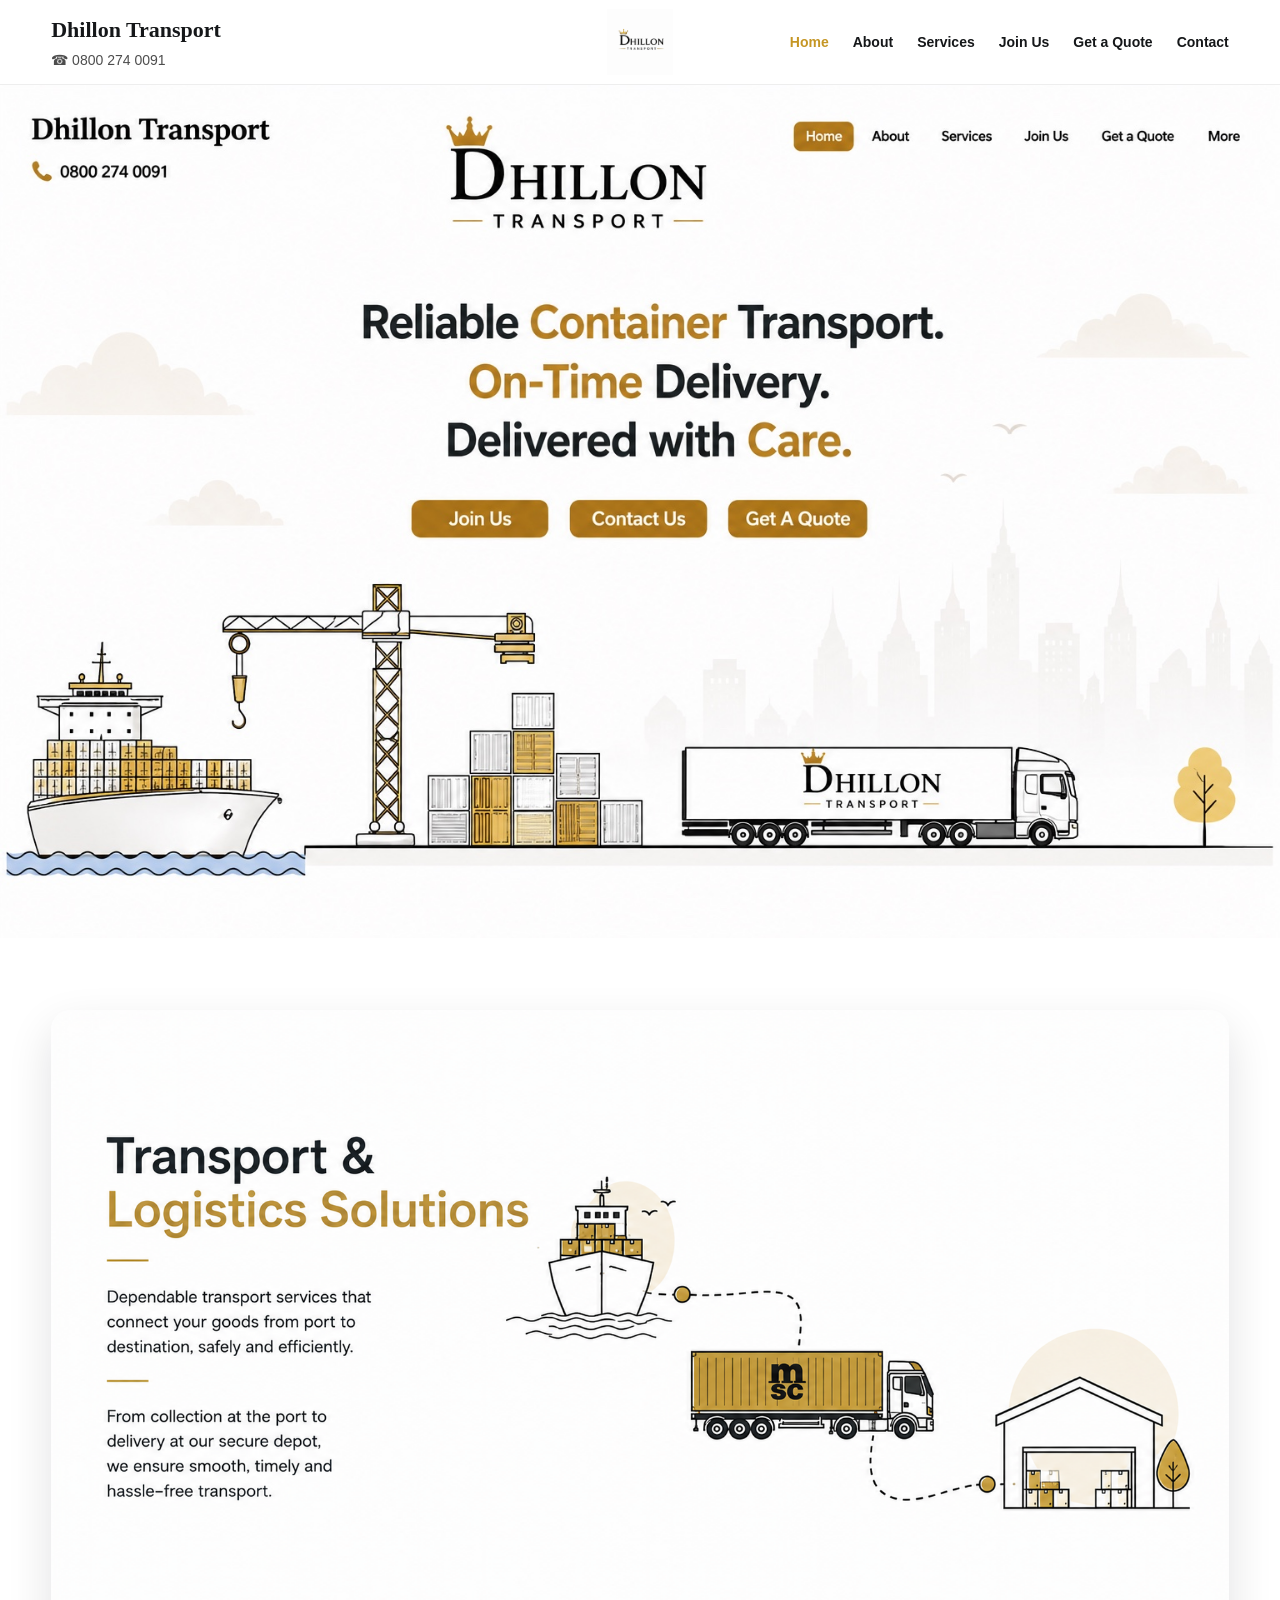
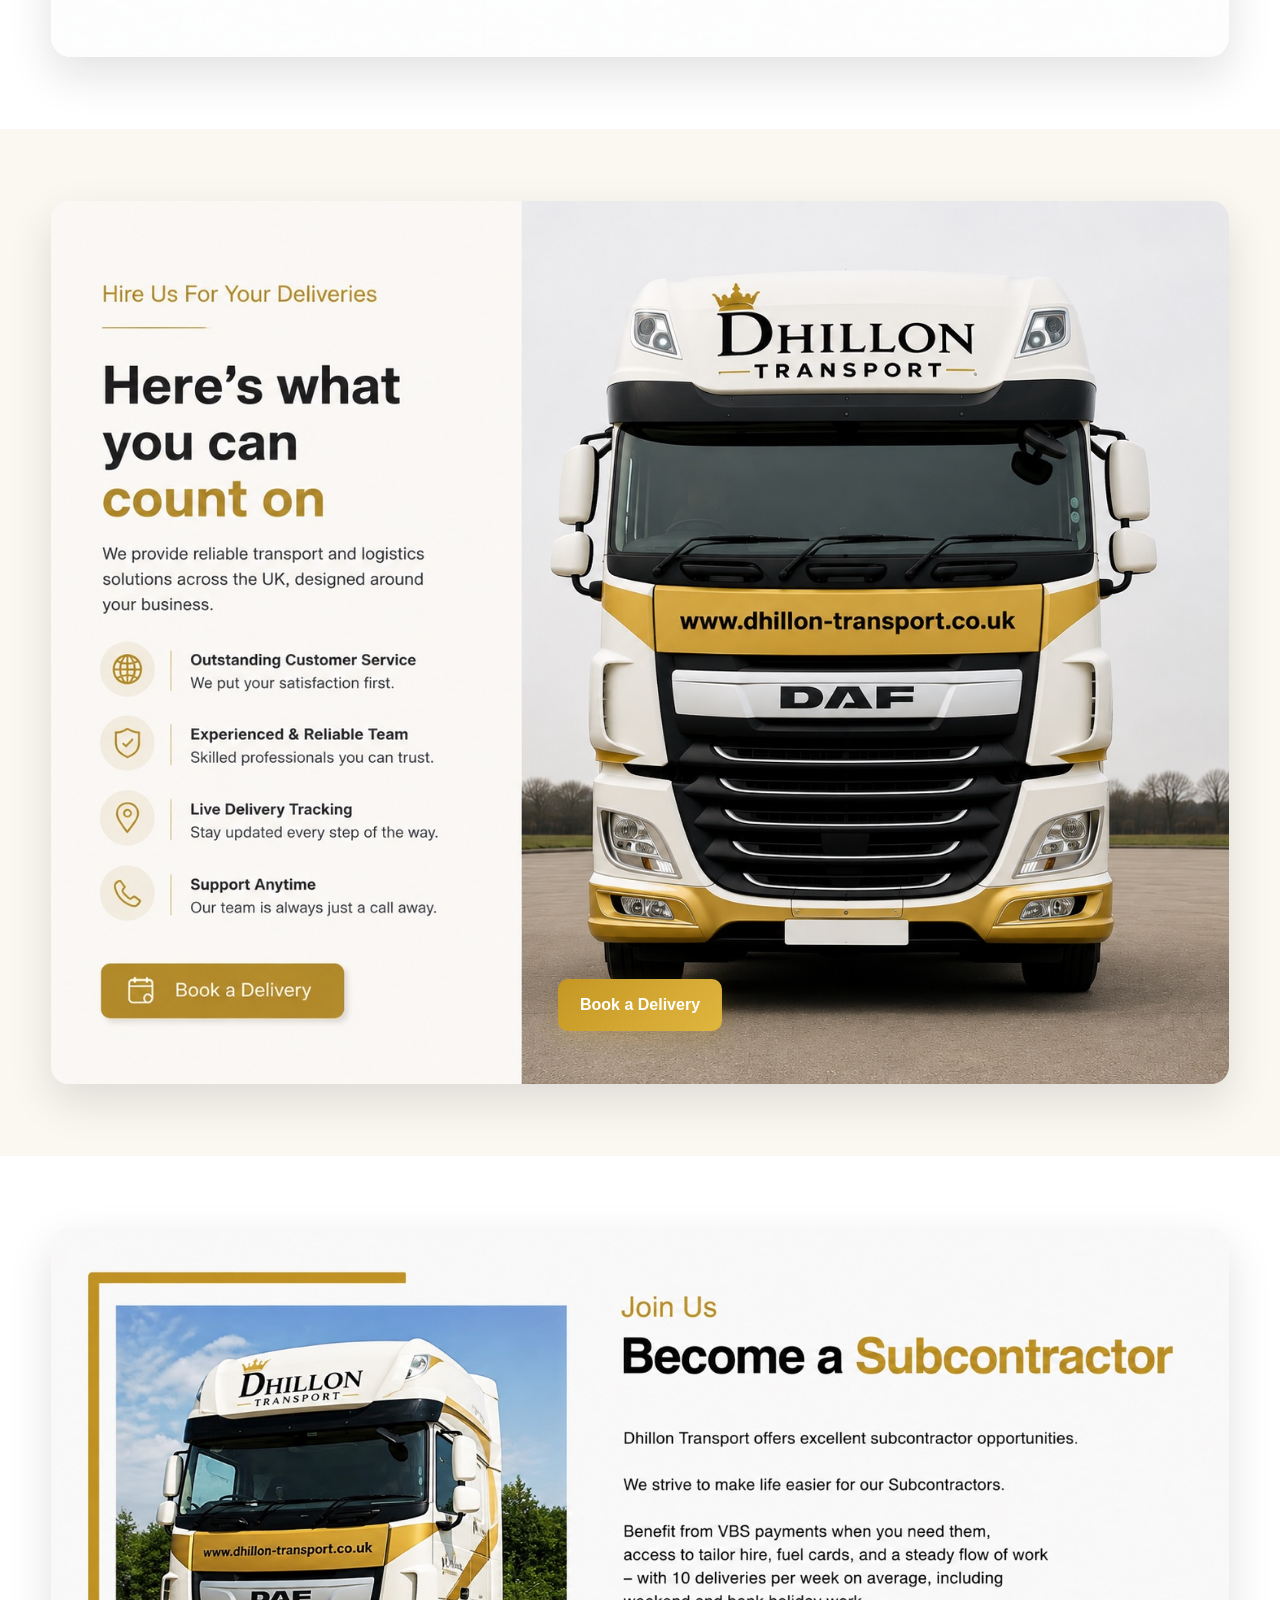
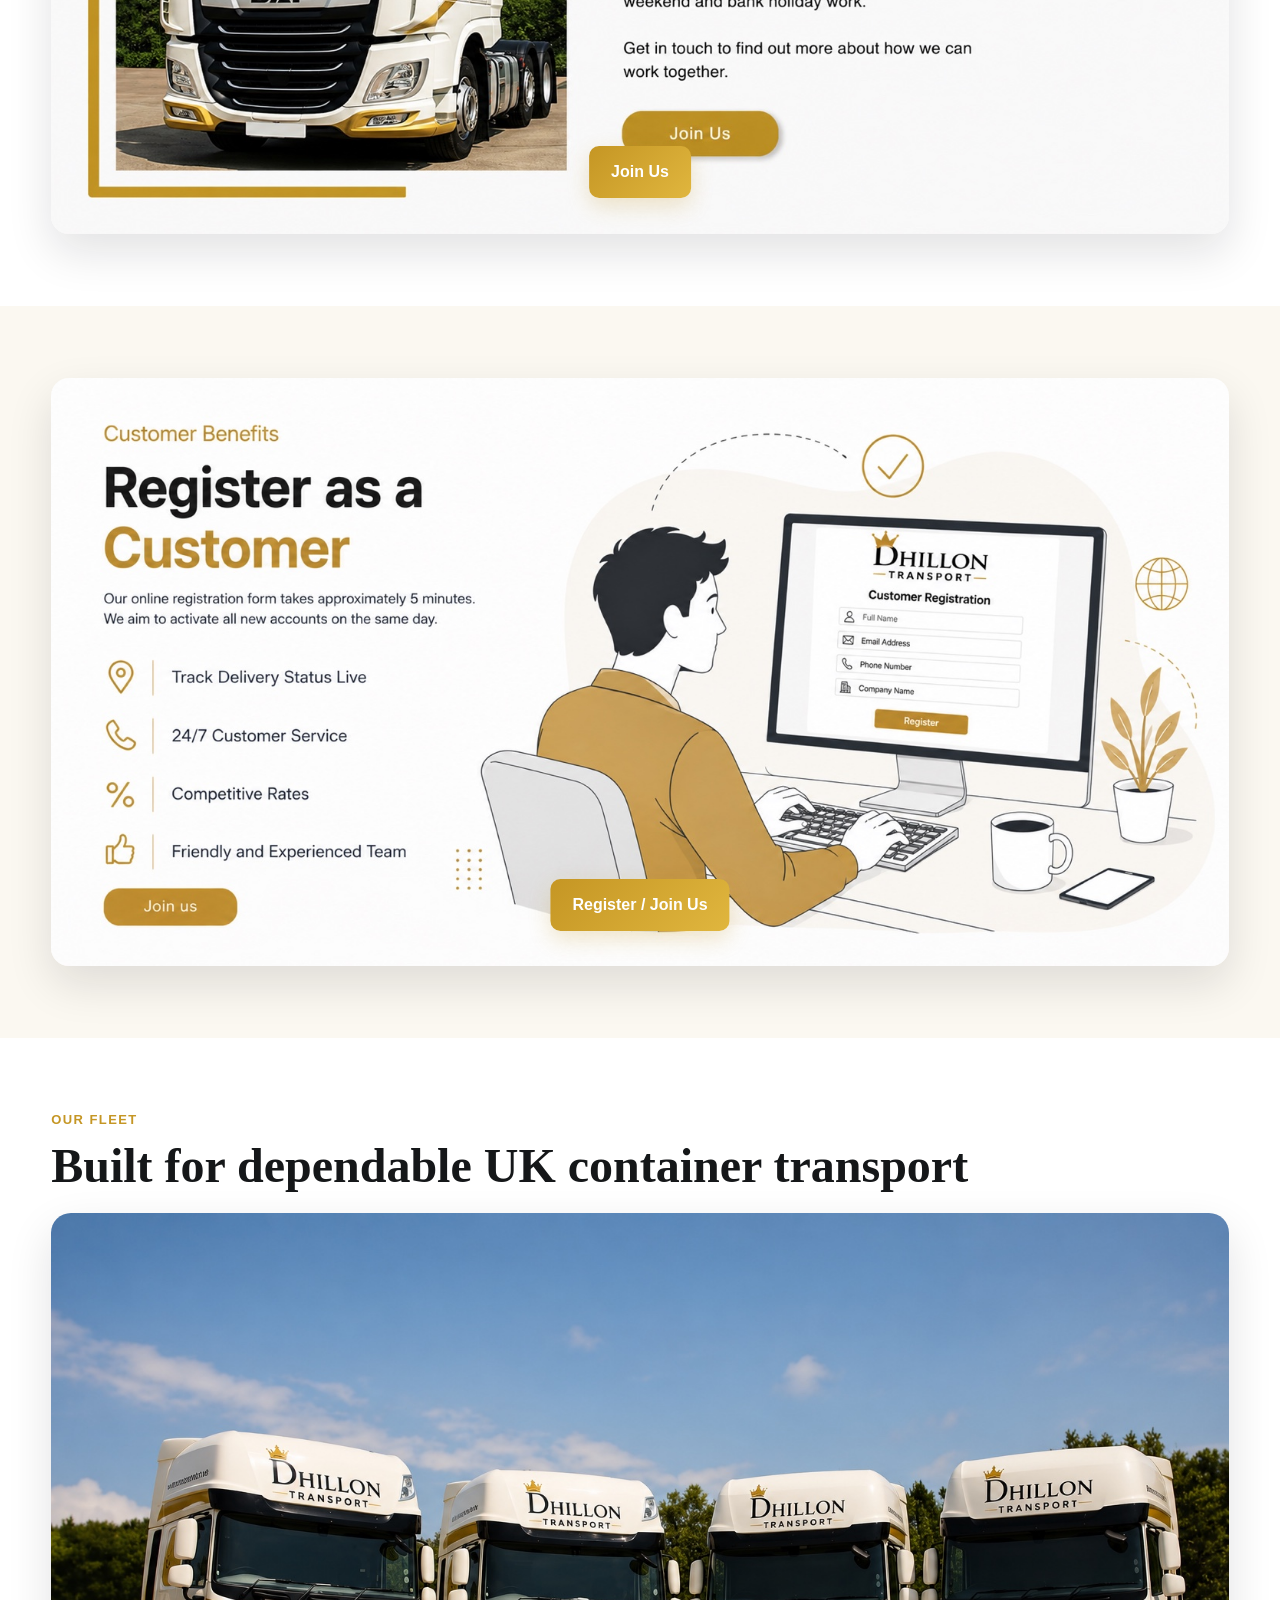
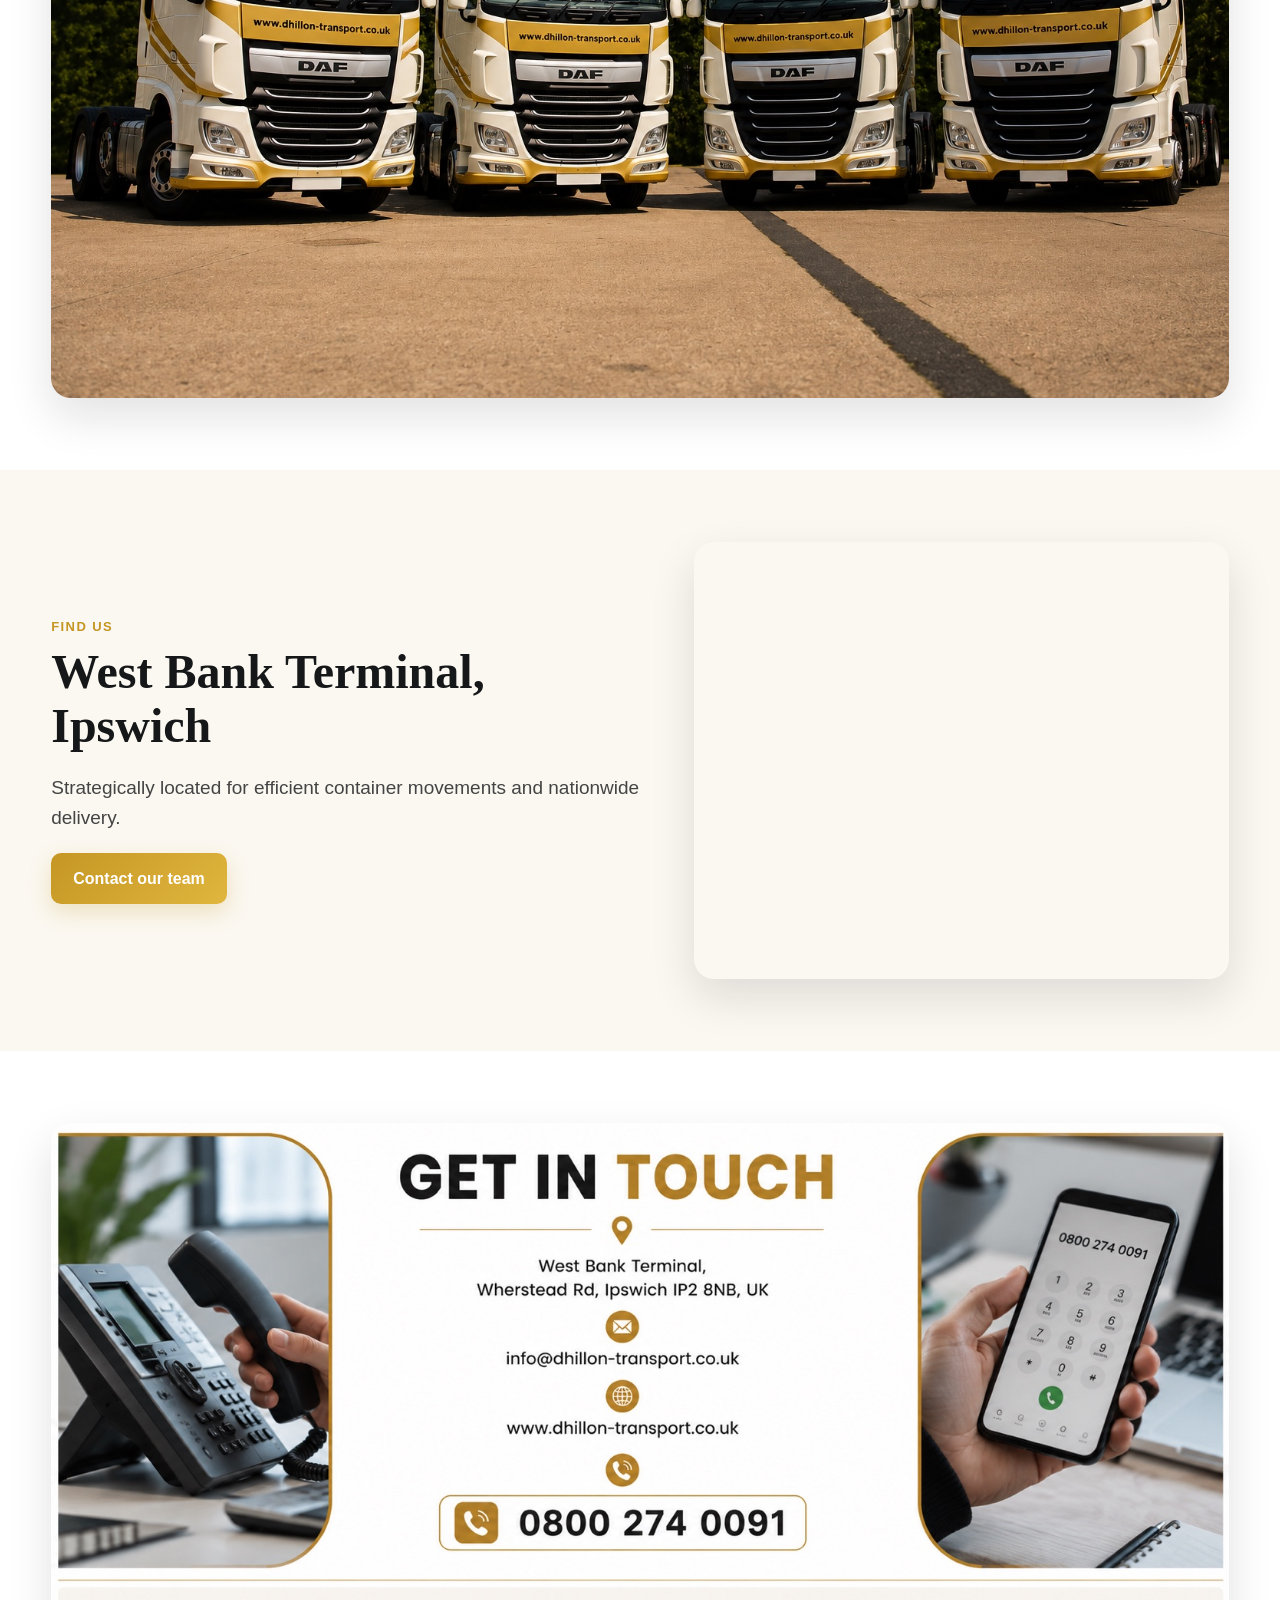
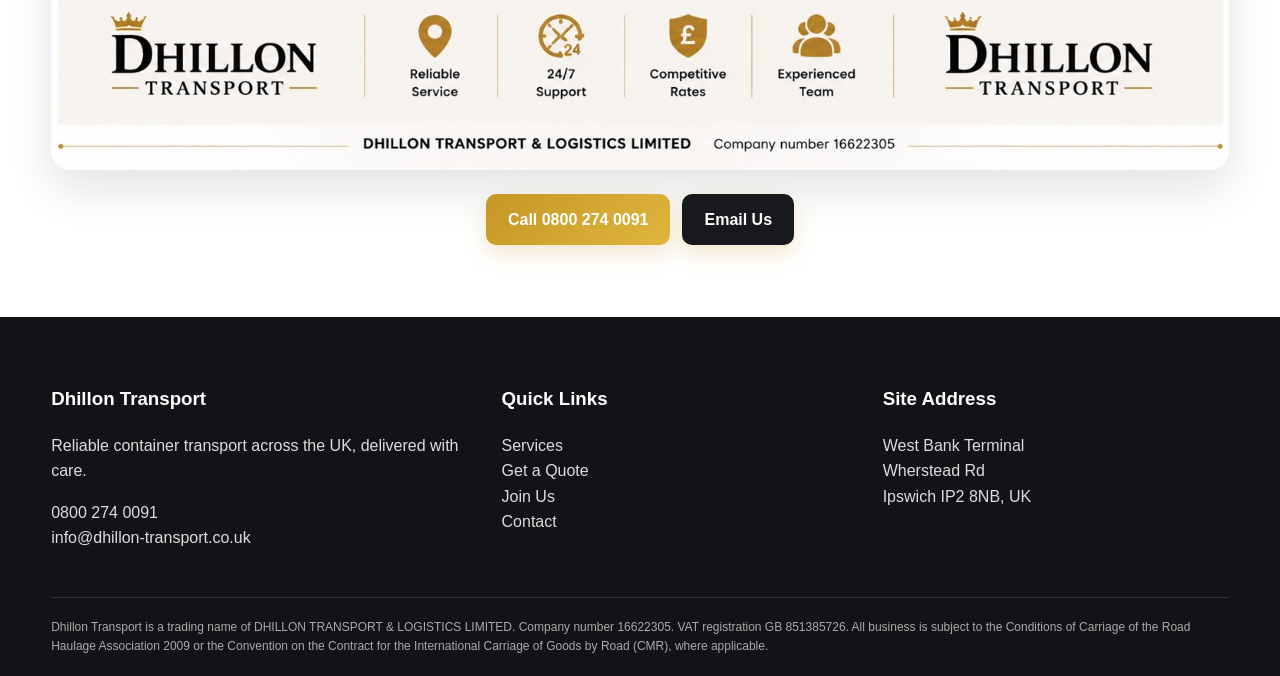
<file: index.html>
<!doctype html><html lang="en"><head><meta charset="utf-8"><meta name="viewport" content="width=device-width,initial-scale=1">
<title>Home | Dhillon Transport</title><meta name="description" content="Dhillon Transport & Logistics - reliable container transport throughout the UK.">
<link rel="icon" href="/favicon.ico"><link rel="stylesheet" href="/assets/css/style.css"></head><body>
<header class="site-header"><div class="container navbar">
      <div class="brand-small"><strong>Dhillon Transport</strong><a class="phone" href="tel:08002740091">☎ 0800 274 0091</a></div>
      <a class="logo" href="/"><img src="/images/logo.png" alt="Dhillon Transport"></a>
      <nav class="nav-links"><a class="active" href="/">Home</a><a class="" href="/about">About</a><a class="" href="/services">Services</a><a class="" href="/join-us">Join Us</a><a class="" href="/get-a-quote">Get a Quote</a><a class="" href="/contact">Contact</a></nav><button class="menu-btn" aria-label="Menu">☰</button>
    </div></header>
<main>
<section class="hero-image">
  <img src="/images/home-hero.jpg" alt="Dhillon Transport container transport homepage">
  <a class="hotspot" href="/join-us" aria-label="Join Us" style="left:32.1%;top:48.6%;width:10.8%;height:4.8%"></a>
  <a class="hotspot" href="/contact" aria-label="Contact Us" style="left:44.5%;top:48.6%;width:10.8%;height:4.8%"></a>
  <a class="hotspot" href="/get-a-quote" aria-label="Get a Quote" style="left:56.9%;top:48.6%;width:11%;height:4.8%"></a>
</section>
<section class="section"><div class="container">
  <div class="banner-img"><img src="/images/transport-solutions.png" alt="Transport and logistics solutions"></div>
</div></section>
<section class="section alt"><div class="container">
  <div class="visual-link"><img src="/images/delivery-benefits.jpg" alt="Reliable transport benefits"><a class="btn overlay-btn" href="/get-a-quote">Book a Delivery</a></div>
</div></section>
<section class="section"><div class="container">
  <div class="visual-link"><img src="/images/subcontractor.jpg" alt="Become a subcontractor"><a class="btn overlay-btn" href="/join-us">Join Us</a></div>
</div></section>
<section class="section alt"><div class="container">
  <div class="visual-link"><img src="/images/customer-register.jpg" alt="Register as a customer"><a class="btn overlay-btn" href="/join-us">Register / Join Us</a></div>
</div></section>
<section class="section"><div class="container">
  <div class="eyebrow">Our Fleet</div><h2>Built for dependable UK container transport</h2>
  <div class="banner-img"><img src="/images/fleet.jpg" alt="Dhillon Transport fleet"></div>
</div></section>
<section class="section alt"><div class="container split">
  <div><div class="eyebrow">Find Us</div><h2>West Bank Terminal, Ipswich</h2><p class="lead">Strategically located for efficient container movements and nationwide delivery.</p><a class="btn" href="/contact">Contact our team</a></div>
  <div class="map-wrap"><iframe loading="lazy" allowfullscreen src="https://www.google.com/maps?q=West%20Bank%20Terminal%2C%20Wherstead%20Rd%2C%20Ipswich%20IP2%208NB%2C%20UK&output=embed"></iframe></div>
</div></section>
<section class="section"><div class="container"><div class="banner-img"><img src="/images/contact-banner.jpg" alt="Dhillon Transport contact details"></div>
<div style="display:flex;gap:12px;justify-content:center;flex-wrap:wrap;margin-top:24px"><a class="btn" href="tel:08002740091">Call 0800 274 0091</a><a class="btn dark" href="mailto:info@dhillon-transport.co.uk">Email Us</a></div></div></section>
</main><footer class="footer"><div class="container">
    <div class="footer-grid">
      <div><h3>Dhillon Transport</h3><p>Reliable container transport across the UK, delivered with care.</p><p><a href="tel:08002740091">0800 274 0091</a><br><a href="mailto:info@dhillon-transport.co.uk">info@dhillon-transport.co.uk</a></p></div>
      <div><h3>Quick Links</h3><p><a href="/services">Services</a><br><a href="/get-a-quote">Get a Quote</a><br><a href="/join-us">Join Us</a><br><a href="/contact">Contact</a></p></div>
      <div><h3>Site Address</h3><p>West Bank Terminal<br>Wherstead Rd<br>Ipswich IP2 8NB, UK</p></div>
    </div>
    <div class="legal">Dhillon Transport is a trading name of DHILLON TRANSPORT &amp; LOGISTICS LIMITED. Company number 16622305. VAT registration GB 851385726. All business is subject to the Conditions of Carriage of the Road Haulage Association 2009 or the Convention on the Contract for the International Carriage of Goods by Road (CMR), where applicable.</div>
    </div></footer><script src="/assets/js/script.js"></script></body></html>
</file>
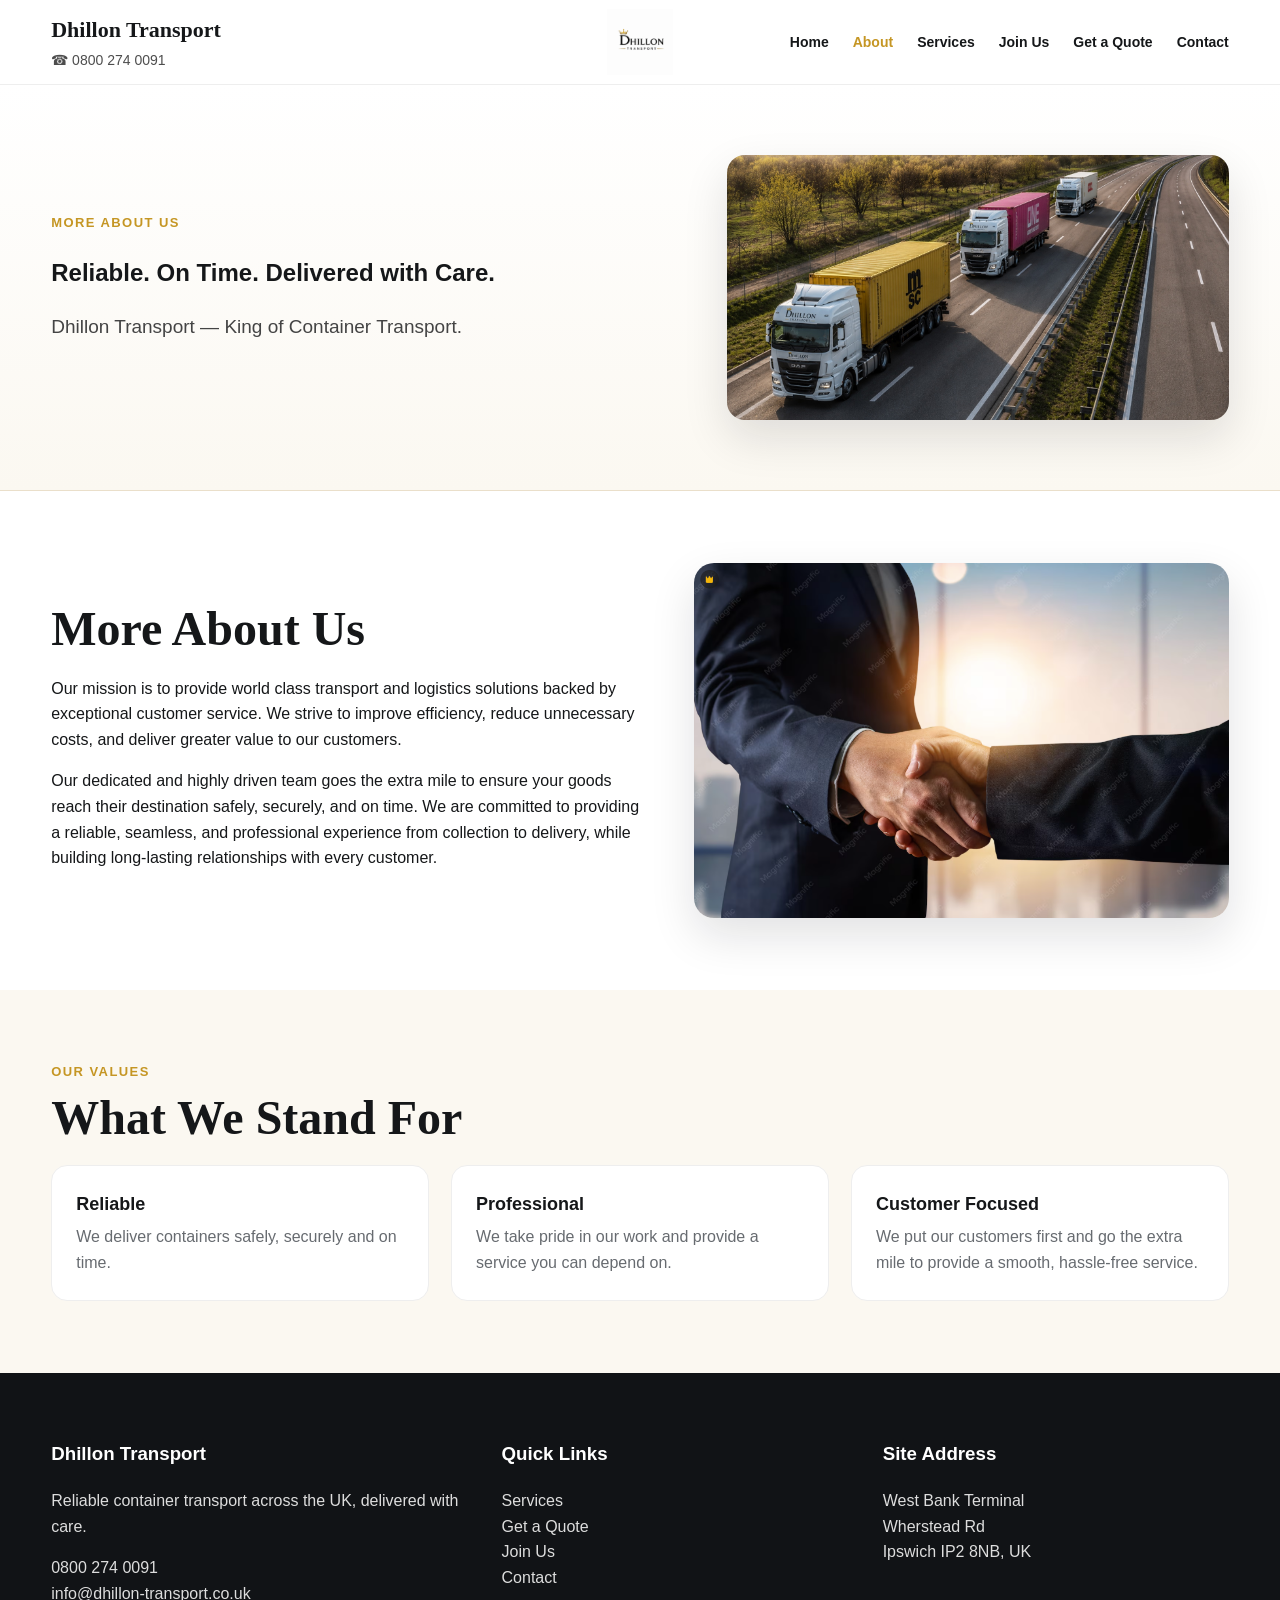
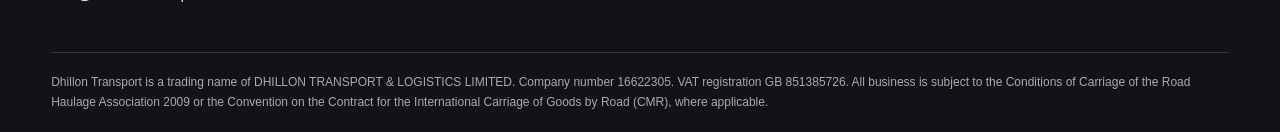
<file: about/index.html>
<!doctype html><html lang="en"><head><meta charset="utf-8"><meta name="viewport" content="width=device-width,initial-scale=1">
<title>About Us | Dhillon Transport</title><meta name="description" content="Dhillon Transport & Logistics - reliable container transport throughout the UK.">
<link rel="icon" href="/favicon.ico"><link rel="stylesheet" href="/assets/css/style.css"></head><body>
<header class="site-header"><div class="container navbar">
      <div class="brand-small"><strong>Dhillon Transport</strong><a class="phone" href="tel:08002740091">☎ 0800 274 0091</a></div>
      <a class="logo" href="/"><img src="/images/logo.png" alt="Dhillon Transport"></a>
      <nav class="nav-links"><a class="" href="/">Home</a><a class="active" href="/about">About</a><a class="" href="/services">Services</a><a class="" href="/join-us">Join Us</a><a class="" href="/get-a-quote">Get a Quote</a><a class="" href="/contact">Contact</a></nav><button class="menu-btn" aria-label="Menu">☰</button>
    </div></header>
<main><section class="page-hero"><div class="container"><div><div class="eyebrow">More About Us</div><h1>Reliable. On Time. Delivered with Care.</h1><p class="lead">Dhillon Transport — King of Container Transport.</p></div><img src="/images/motorway.jpg" alt="Dhillon Transport trucks on UK motorway"></div></section>
<section class="section"><div class="container split"><div>
<h2>More About Us</h2><p>Our mission is to provide world class transport and logistics solutions backed by exceptional customer service. We strive to improve efficiency, reduce unnecessary costs, and deliver greater value to our customers.</p>
<p>Our dedicated and highly driven team goes the extra mile to ensure your goods reach their destination safely, securely, and on time. We are committed to providing a reliable, seamless, and professional experience from collection to delivery, while building long-lasting relationships with every customer.</p>
</div><div class="banner-img"><img src="/images/handshake.png" alt="Professional partnership"></div></div></section>
<section class="section alt"><div class="container"><div class="eyebrow">Our Values</div><h2>What We Stand For</h2><div class="grid-3">
<div class="feature"><b>Reliable</b><span>We deliver containers safely, securely and on time.</span></div>
<div class="feature"><b>Professional</b><span>We take pride in our work and provide a service you can depend on.</span></div>
<div class="feature"><b>Customer Focused</b><span>We put our customers first and go the extra mile to provide a smooth, hassle-free service.</span></div>
</div></div></section></main><footer class="footer"><div class="container">
    <div class="footer-grid">
      <div><h3>Dhillon Transport</h3><p>Reliable container transport across the UK, delivered with care.</p><p><a href="tel:08002740091">0800 274 0091</a><br><a href="mailto:info@dhillon-transport.co.uk">info@dhillon-transport.co.uk</a></p></div>
      <div><h3>Quick Links</h3><p><a href="/services">Services</a><br><a href="/get-a-quote">Get a Quote</a><br><a href="/join-us">Join Us</a><br><a href="/contact">Contact</a></p></div>
      <div><h3>Site Address</h3><p>West Bank Terminal<br>Wherstead Rd<br>Ipswich IP2 8NB, UK</p></div>
    </div>
    <div class="legal">Dhillon Transport is a trading name of DHILLON TRANSPORT &amp; LOGISTICS LIMITED. Company number 16622305. VAT registration GB 851385726. All business is subject to the Conditions of Carriage of the Road Haulage Association 2009 or the Convention on the Contract for the International Carriage of Goods by Road (CMR), where applicable.</div>
    </div></footer><script src="/assets/js/script.js"></script></body></html>
</file>
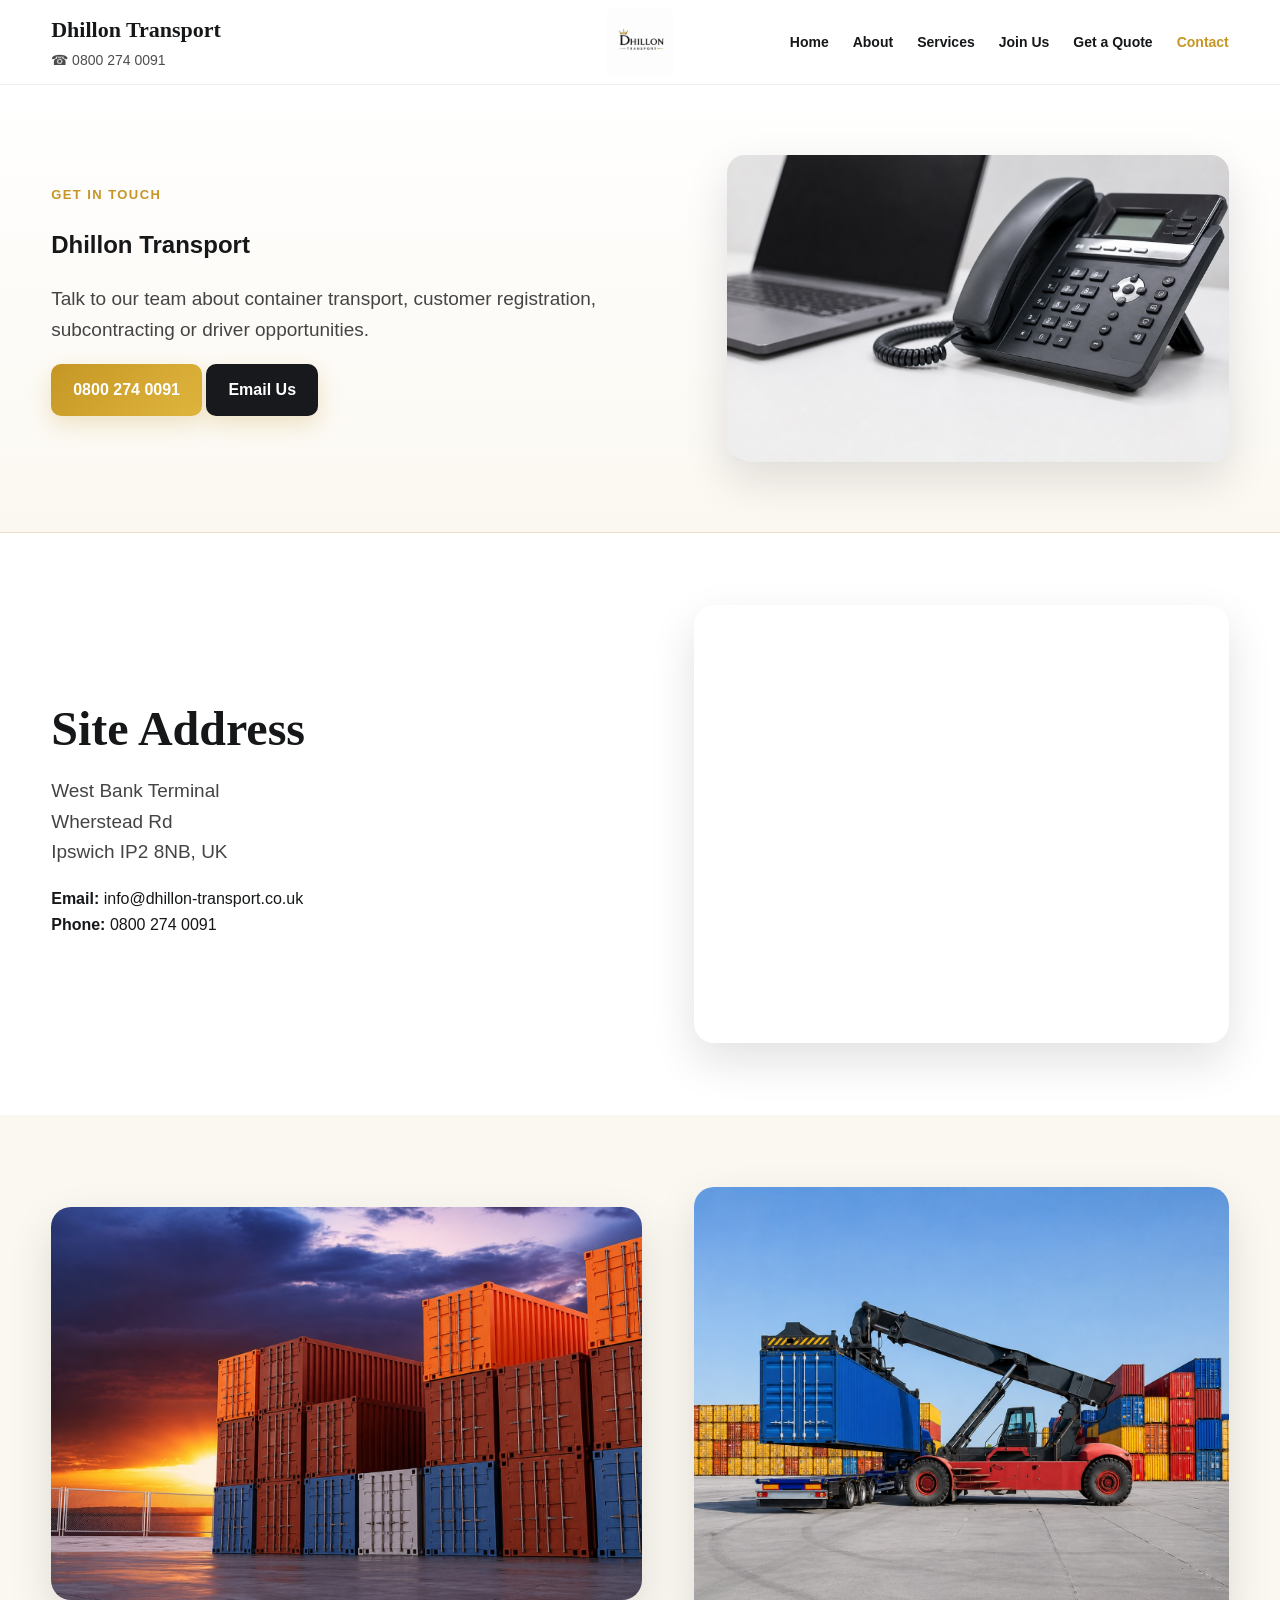
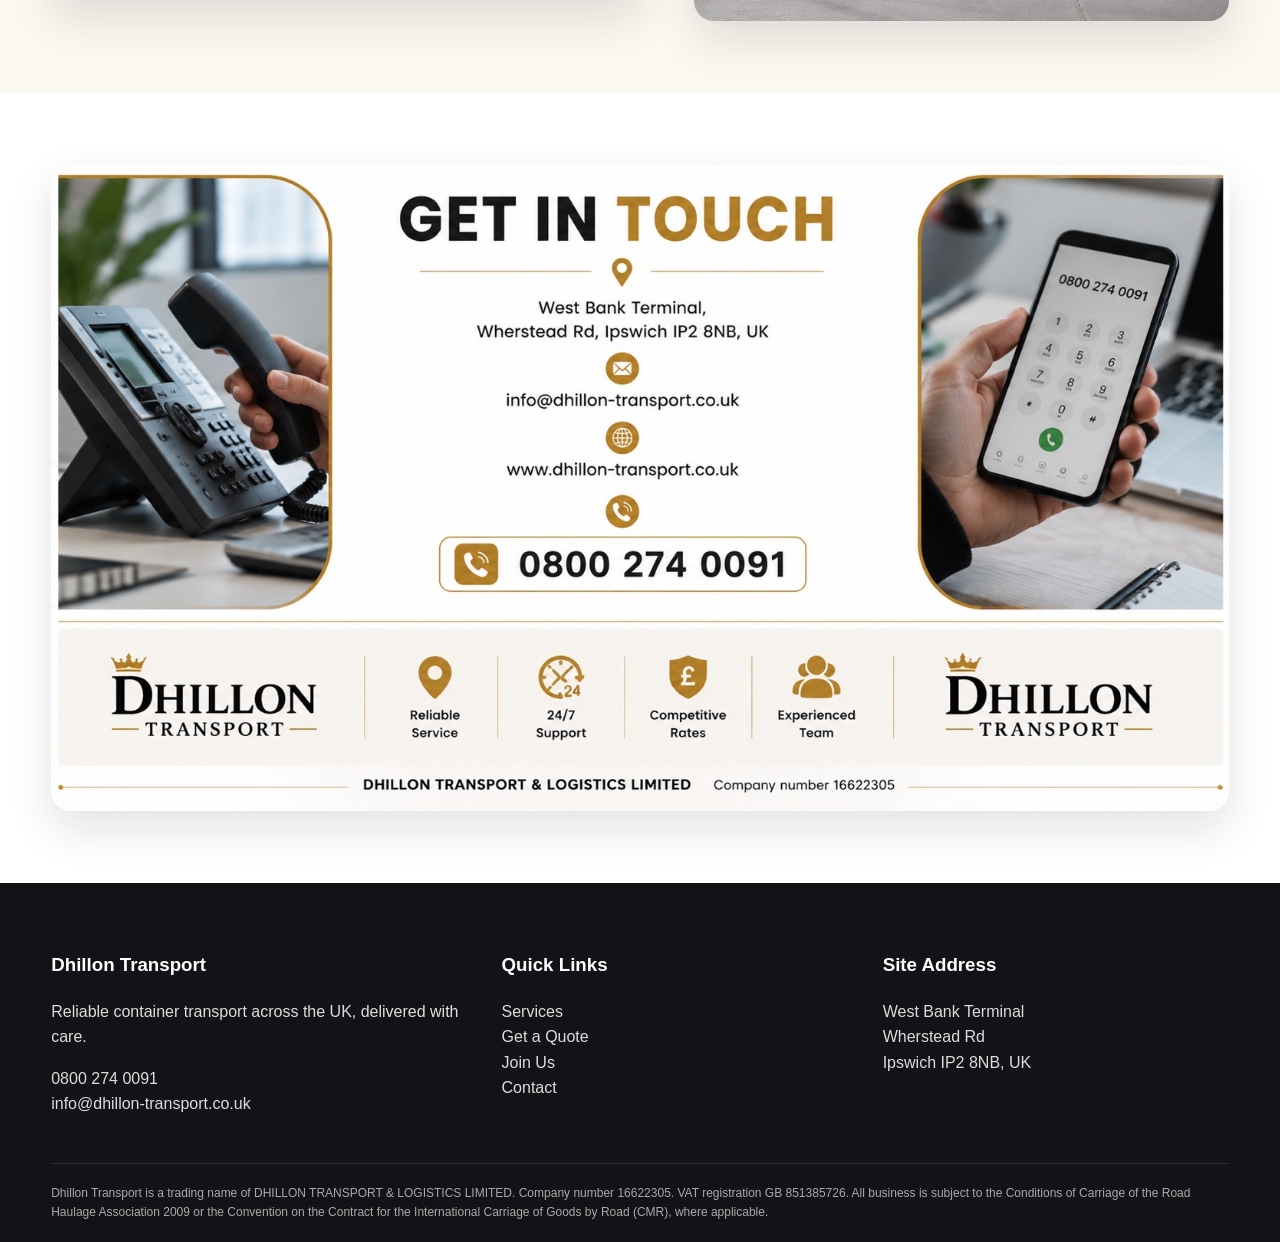
<file: contact/index.html>
<!doctype html><html lang="en"><head><meta charset="utf-8"><meta name="viewport" content="width=device-width,initial-scale=1">
<title>Contact | Dhillon Transport</title><meta name="description" content="Dhillon Transport & Logistics - reliable container transport throughout the UK.">
<link rel="icon" href="/favicon.ico"><link rel="stylesheet" href="/assets/css/style.css"></head><body>
<header class="site-header"><div class="container navbar">
      <div class="brand-small"><strong>Dhillon Transport</strong><a class="phone" href="tel:08002740091">☎ 0800 274 0091</a></div>
      <a class="logo" href="/"><img src="/images/logo.png" alt="Dhillon Transport"></a>
      <nav class="nav-links"><a class="" href="/">Home</a><a class="" href="/about">About</a><a class="" href="/services">Services</a><a class="" href="/join-us">Join Us</a><a class="" href="/get-a-quote">Get a Quote</a><a class="active" href="/contact">Contact</a></nav><button class="menu-btn" aria-label="Menu">☰</button>
    </div></header>
<main><section class="page-hero"><div class="container"><div><div class="eyebrow">Get in Touch</div><h1>Dhillon Transport</h1><p class="lead">Talk to our team about container transport, customer registration, subcontracting or driver opportunities.</p><p><a class="btn" href="tel:08002740091">0800 274 0091</a> <a class="btn dark" href="mailto:info@dhillon-transport.co.uk">Email Us</a></p></div><img src="/images/office-phone.jpg" alt="Contact Dhillon Transport"></div></section>
<section class="section"><div class="container split"><div><h2>Site Address</h2><p class="lead">West Bank Terminal<br>Wherstead Rd<br>Ipswich IP2 8NB, UK</p><p><strong>Email:</strong> <a href="mailto:info@dhillon-transport.co.uk">info@dhillon-transport.co.uk</a><br><strong>Phone:</strong> <a href="tel:08002740091">0800 274 0091</a></p></div><div class="map-wrap"><iframe loading="lazy" allowfullscreen src="https://www.google.com/maps?q=West%20Bank%20Terminal%2C%20Wherstead%20Rd%2C%20Ipswich%20IP2%208NB%2C%20UK&output=embed"></iframe></div></div></section>
<section class="section alt"><div class="container split"><img class="banner-img" src="/images/sunset-containers.jpg" alt="Container yard"><img class="banner-img" src="/images/reach-stacker.jpg" alt="Container handling"></div></section>
<section class="section"><div class="container"><img class="banner-img" src="/images/contact-banner.jpg" alt="Dhillon Transport contact banner"></div></section></main><footer class="footer"><div class="container">
    <div class="footer-grid">
      <div><h3>Dhillon Transport</h3><p>Reliable container transport across the UK, delivered with care.</p><p><a href="tel:08002740091">0800 274 0091</a><br><a href="mailto:info@dhillon-transport.co.uk">info@dhillon-transport.co.uk</a></p></div>
      <div><h3>Quick Links</h3><p><a href="/services">Services</a><br><a href="/get-a-quote">Get a Quote</a><br><a href="/join-us">Join Us</a><br><a href="/contact">Contact</a></p></div>
      <div><h3>Site Address</h3><p>West Bank Terminal<br>Wherstead Rd<br>Ipswich IP2 8NB, UK</p></div>
    </div>
    <div class="legal">Dhillon Transport is a trading name of DHILLON TRANSPORT &amp; LOGISTICS LIMITED. Company number 16622305. VAT registration GB 851385726. All business is subject to the Conditions of Carriage of the Road Haulage Association 2009 or the Convention on the Contract for the International Carriage of Goods by Road (CMR), where applicable.</div>
    </div></footer><script src="/assets/js/script.js"></script></body></html>
</file>
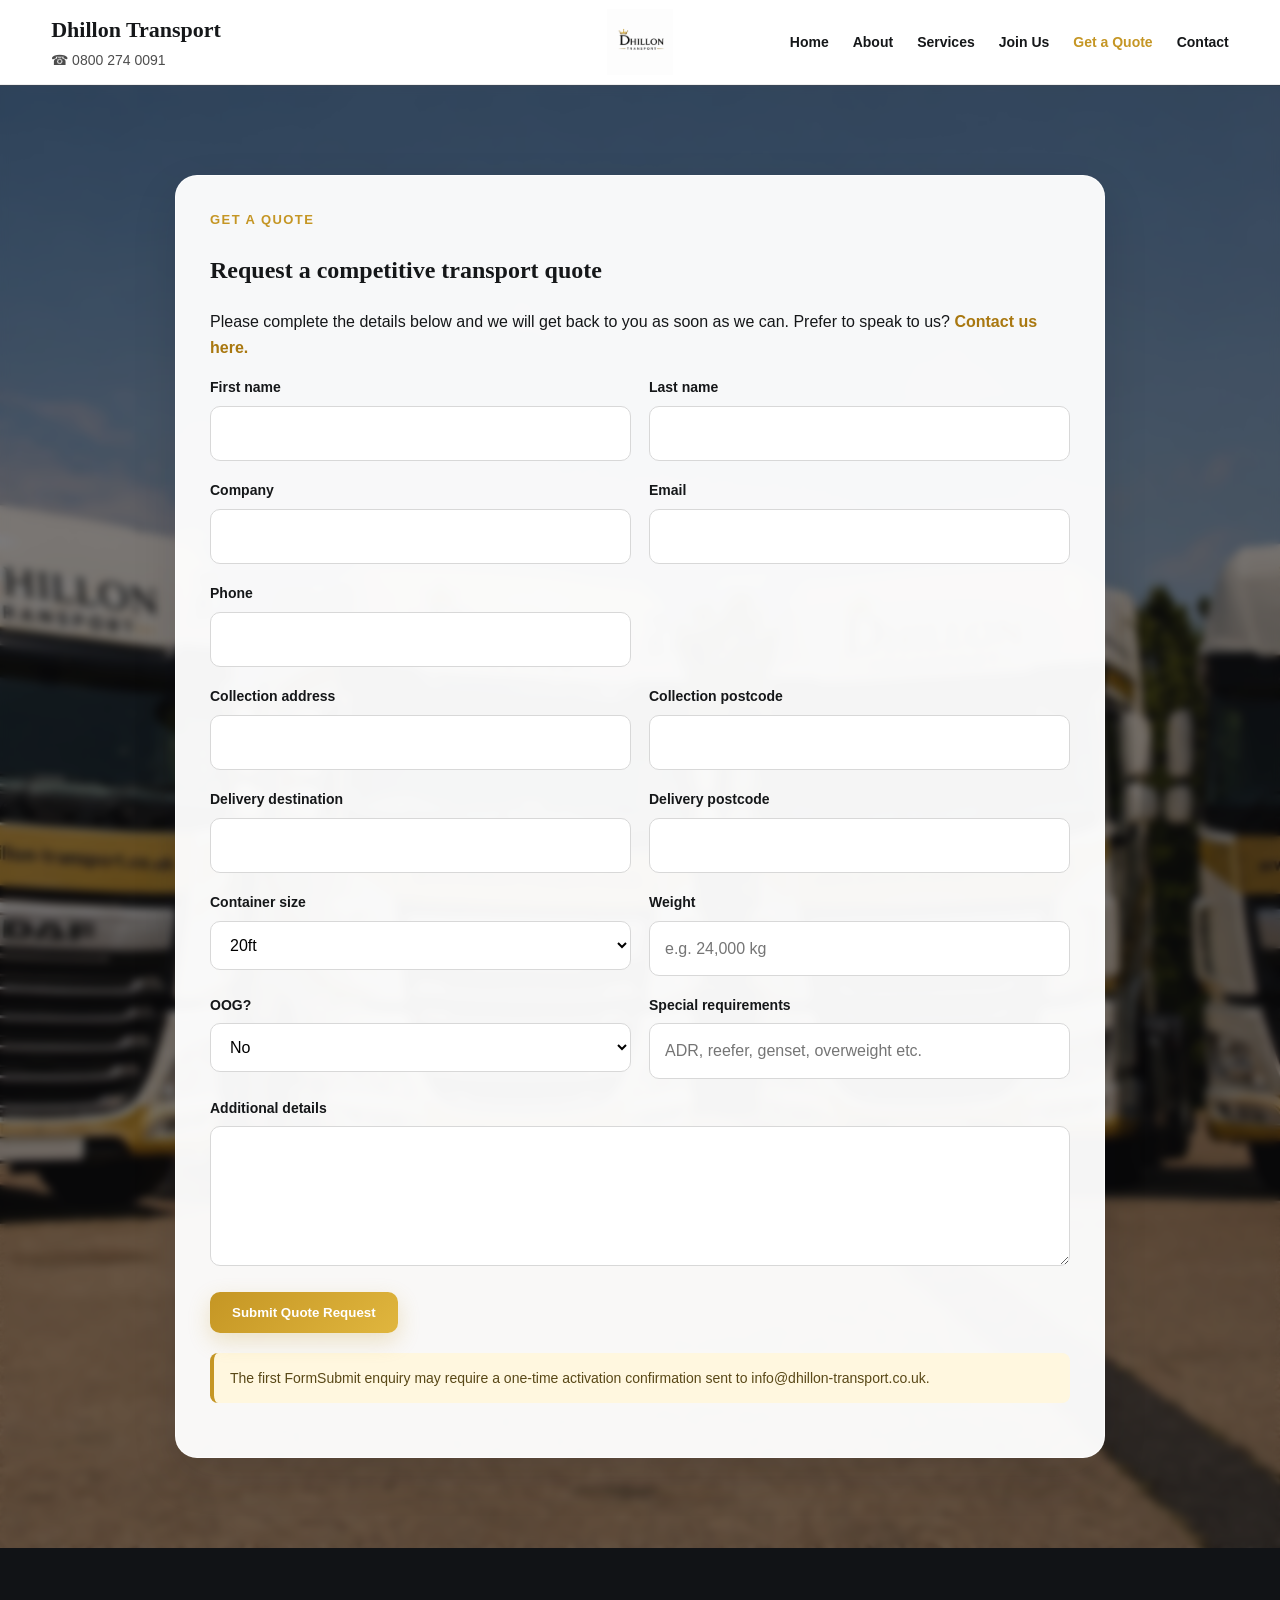
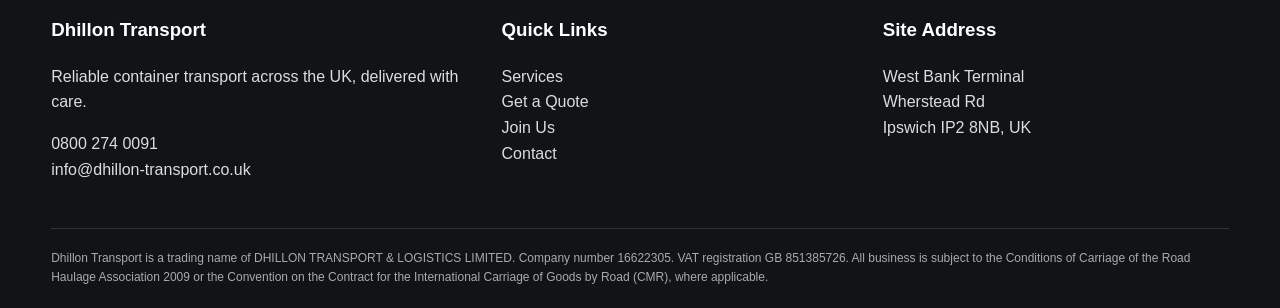
<file: get-a-quote/index.html>
<!doctype html><html lang="en"><head><meta charset="utf-8"><meta name="viewport" content="width=device-width,initial-scale=1">
<title>Get a Quote | Dhillon Transport</title><meta name="description" content="Dhillon Transport & Logistics - reliable container transport throughout the UK.">
<link rel="icon" href="/favicon.ico"><link rel="stylesheet" href="/assets/css/style.css"></head><body>
<header class="site-header"><div class="container navbar">
      <div class="brand-small"><strong>Dhillon Transport</strong><a class="phone" href="tel:08002740091">☎ 0800 274 0091</a></div>
      <a class="logo" href="/"><img src="/images/logo.png" alt="Dhillon Transport"></a>
      <nav class="nav-links"><a class="" href="/">Home</a><a class="" href="/about">About</a><a class="" href="/services">Services</a><a class="" href="/join-us">Join Us</a><a class="active" href="/get-a-quote">Get a Quote</a><a class="" href="/contact">Contact</a></nav><button class="menu-btn" aria-label="Menu">☰</button>
    </div></header>
<main><section class="form-bg" style="background-image:url('/images/fleet.jpg')"><div class="container"><div class="form-shell">
<div class="eyebrow">Get a Quote</div><h1 style="font-family:Georgia,serif">Request a competitive transport quote</h1><p>Please complete the details below and we will get back to you as soon as we can. Prefer to speak to us? <a style="color:#a97810;font-weight:800" href="/contact">Contact us here.</a></p>
<form action="https://formsubmit.co/info@dhillon-transport.co.uk" method="POST" data-formsubmit>
<input type="hidden" name="_subject" value="Dhillon Transport - Quote Request"><input type="hidden" name="_template" value="table"><input type="hidden" name="_captcha" value="false"><input type="hidden" name="_next" value="">
<div class="form-grid">
<div class="field"><label>First name</label><input required name="First Name"></div><div class="field"><label>Last name</label><input required name="Last Name"></div>
<div class="field"><label>Company</label><input name="Company"></div><div class="field"><label>Email</label><input required type="email" name="Email"></div>
<div class="field"><label>Phone</label><input required type="tel" name="Phone"></div><div></div>
<div class="field"><label>Collection address</label><input required name="Collection Address"></div><div class="field"><label>Collection postcode</label><input required name="Collection Postcode"></div>
<div class="field"><label>Delivery destination</label><input required name="Delivery Destination"></div><div class="field"><label>Delivery postcode</label><input required name="Delivery Postcode"></div>
<div class="field"><label>Container size</label><select name="Container Size"><option>20ft</option><option>40ft</option><option>40ft High Cube</option><option>45ft</option><option>Other</option></select></div>
<div class="field"><label>Weight</label><input name="Weight" placeholder="e.g. 24,000 kg"></div>
<div class="field"><label>OOG?</label><select name="OOG"><option>No</option><option>Yes</option><option>Not sure</option></select></div>
<div class="field"><label>Special requirements</label><input name="Special Requirements" placeholder="ADR, reefer, genset, overweight etc."></div>
<div class="field full"><label>Additional details</label><textarea name="Additional Details"></textarea></div>
<div class="field full"><button class="btn" type="submit">Submit Quote Request</button></div>
</div></form><div class="notice">The first FormSubmit enquiry may require a one-time activation confirmation sent to info@dhillon-transport.co.uk.</div></div></div></section></main><footer class="footer"><div class="container">
    <div class="footer-grid">
      <div><h3>Dhillon Transport</h3><p>Reliable container transport across the UK, delivered with care.</p><p><a href="tel:08002740091">0800 274 0091</a><br><a href="mailto:info@dhillon-transport.co.uk">info@dhillon-transport.co.uk</a></p></div>
      <div><h3>Quick Links</h3><p><a href="/services">Services</a><br><a href="/get-a-quote">Get a Quote</a><br><a href="/join-us">Join Us</a><br><a href="/contact">Contact</a></p></div>
      <div><h3>Site Address</h3><p>West Bank Terminal<br>Wherstead Rd<br>Ipswich IP2 8NB, UK</p></div>
    </div>
    <div class="legal">Dhillon Transport is a trading name of DHILLON TRANSPORT &amp; LOGISTICS LIMITED. Company number 16622305. VAT registration GB 851385726. All business is subject to the Conditions of Carriage of the Road Haulage Association 2009 or the Convention on the Contract for the International Carriage of Goods by Road (CMR), where applicable.</div>
    </div></footer><script src="/assets/js/script.js"></script></body></html>
</file>
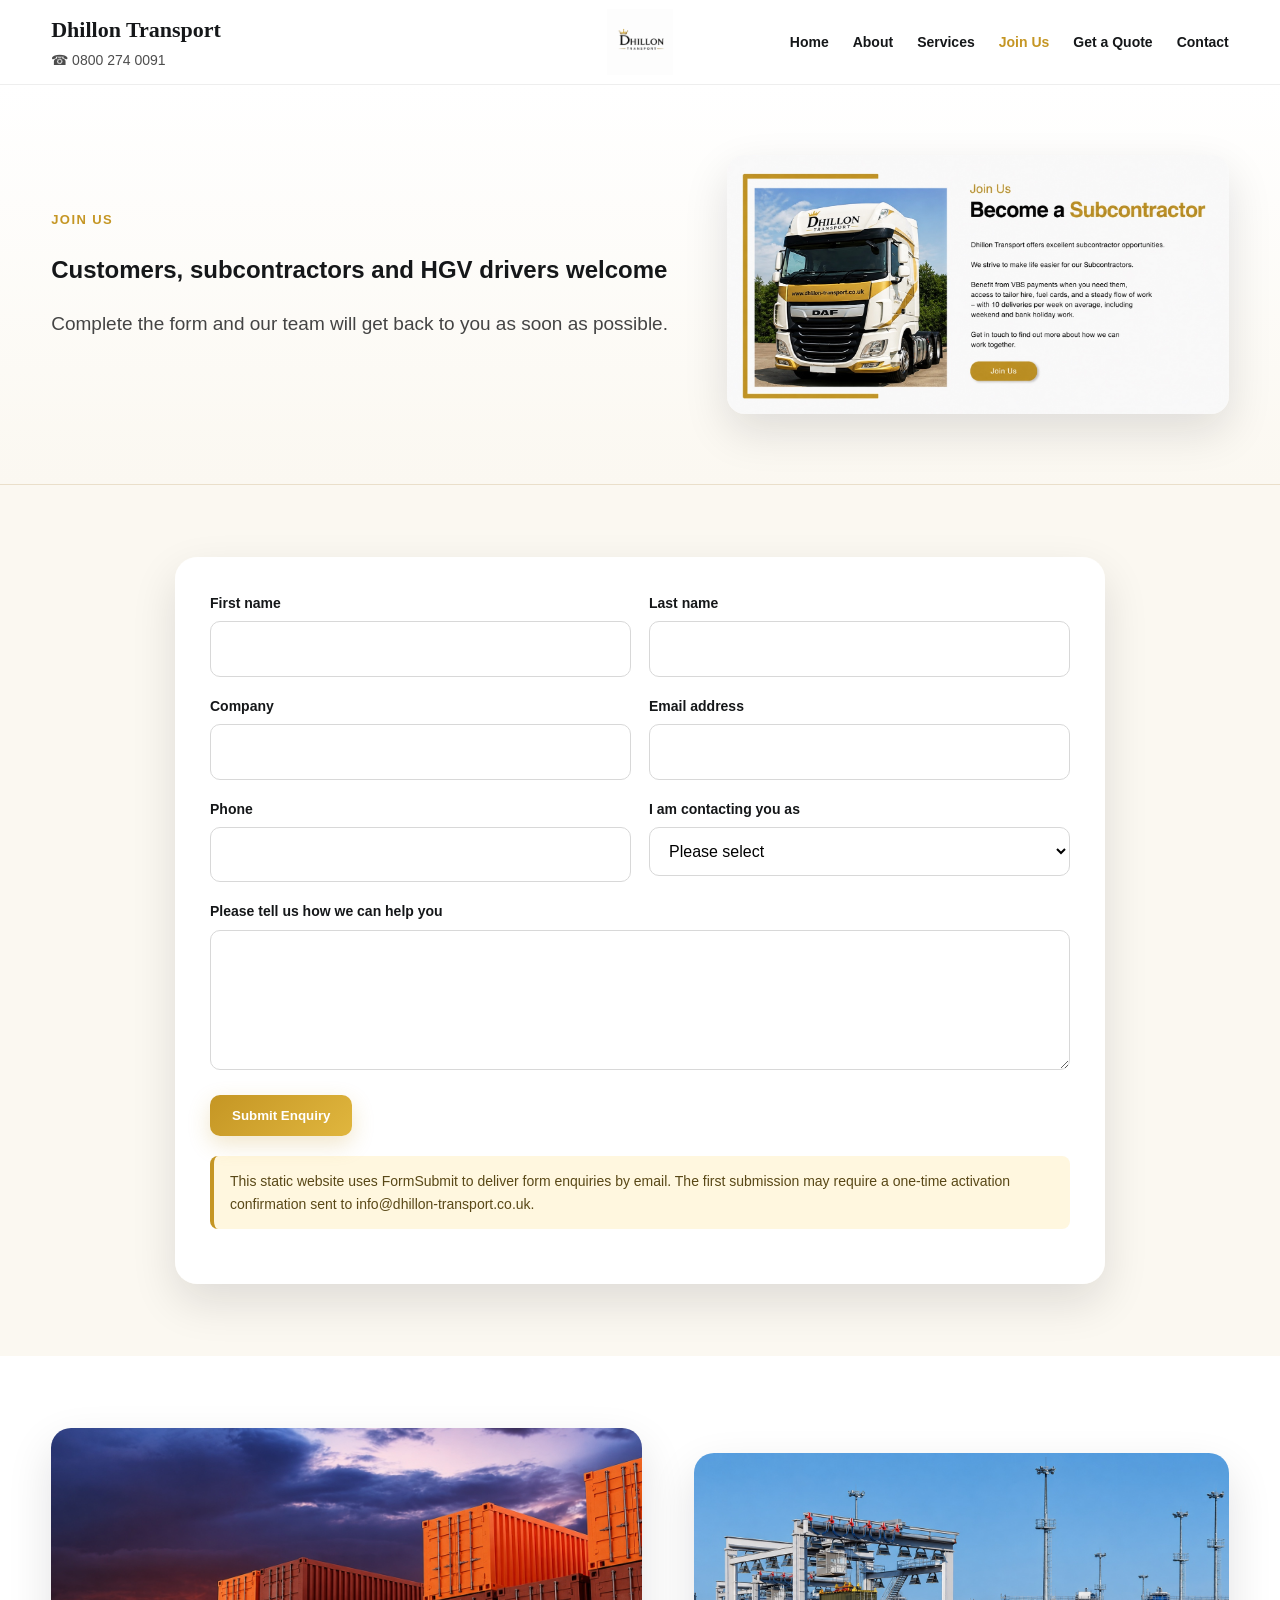
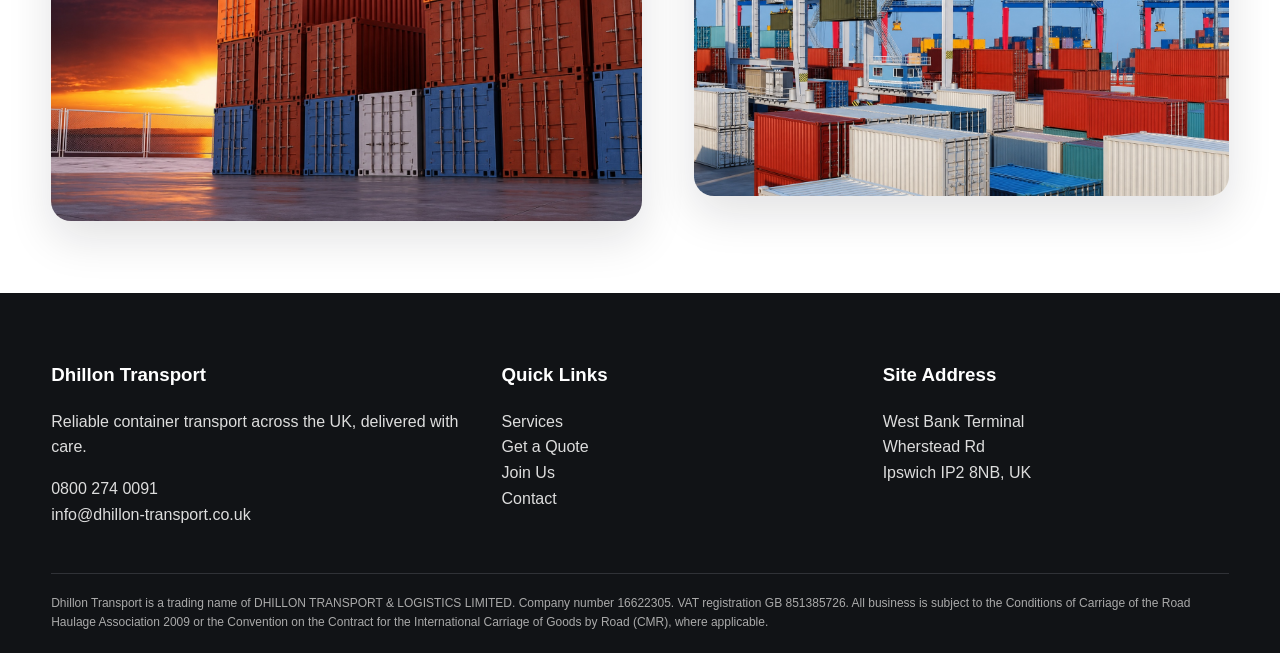
<file: join-us/index.html>
<!doctype html><html lang="en"><head><meta charset="utf-8"><meta name="viewport" content="width=device-width,initial-scale=1">
<title>Join Us | Dhillon Transport</title><meta name="description" content="Dhillon Transport & Logistics - reliable container transport throughout the UK.">
<link rel="icon" href="/favicon.ico"><link rel="stylesheet" href="/assets/css/style.css"></head><body>
<header class="site-header"><div class="container navbar">
      <div class="brand-small"><strong>Dhillon Transport</strong><a class="phone" href="tel:08002740091">☎ 0800 274 0091</a></div>
      <a class="logo" href="/"><img src="/images/logo.png" alt="Dhillon Transport"></a>
      <nav class="nav-links"><a class="" href="/">Home</a><a class="" href="/about">About</a><a class="" href="/services">Services</a><a class="active" href="/join-us">Join Us</a><a class="" href="/get-a-quote">Get a Quote</a><a class="" href="/contact">Contact</a></nav><button class="menu-btn" aria-label="Menu">☰</button>
    </div></header>
<main><section class="page-hero"><div class="container"><div><div class="eyebrow">Join Us</div><h1>Customers, subcontractors and HGV drivers welcome</h1><p class="lead">Complete the form and our team will get back to you as soon as possible.</p></div><img src="/images/subcontractor.jpg" alt="Join Dhillon Transport"></div></section>
<section class="section alt"><div class="container"><div class="form-shell">
<form action="https://formsubmit.co/info@dhillon-transport.co.uk" method="POST" data-formsubmit>
<input type="hidden" name="_subject" value="Dhillon Transport - Join Us Enquiry"><input type="hidden" name="_template" value="table"><input type="hidden" name="_captcha" value="false"><input type="hidden" name="_next" value="">
<div class="form-grid">
<div class="field"><label>First name</label><input required name="First Name"></div><div class="field"><label>Last name</label><input required name="Last Name"></div>
<div class="field"><label>Company</label><input name="Company"></div><div class="field"><label>Email address</label><input required type="email" name="Email"></div>
<div class="field"><label>Phone</label><input required type="tel" name="Phone"></div><div class="field"><label>I am contacting you as</label><select required name="Enquiry Type"><option value="">Please select</option><option>Subcontractor</option><option>Customer</option><option>HGV Class 1 Driver</option></select></div>
<div class="field full"><label>Please tell us how we can help you</label><textarea required name="Message"></textarea></div>
<div class="field full"><button class="btn" type="submit">Submit Enquiry</button></div></div></form>
<div class="notice">This static website uses FormSubmit to deliver form enquiries by email. The first submission may require a one-time activation confirmation sent to info@dhillon-transport.co.uk.</div>
</div></div></section>
<section class="section"><div class="container split"><img class="banner-img" src="/images/sunset-containers.jpg" alt="Container logistics"><img class="banner-img" src="/images/terminal-cranes.jpg" alt="Terminal operations"></div></section></main><footer class="footer"><div class="container">
    <div class="footer-grid">
      <div><h3>Dhillon Transport</h3><p>Reliable container transport across the UK, delivered with care.</p><p><a href="tel:08002740091">0800 274 0091</a><br><a href="mailto:info@dhillon-transport.co.uk">info@dhillon-transport.co.uk</a></p></div>
      <div><h3>Quick Links</h3><p><a href="/services">Services</a><br><a href="/get-a-quote">Get a Quote</a><br><a href="/join-us">Join Us</a><br><a href="/contact">Contact</a></p></div>
      <div><h3>Site Address</h3><p>West Bank Terminal<br>Wherstead Rd<br>Ipswich IP2 8NB, UK</p></div>
    </div>
    <div class="legal">Dhillon Transport is a trading name of DHILLON TRANSPORT &amp; LOGISTICS LIMITED. Company number 16622305. VAT registration GB 851385726. All business is subject to the Conditions of Carriage of the Road Haulage Association 2009 or the Convention on the Contract for the International Carriage of Goods by Road (CMR), where applicable.</div>
    </div></footer><script src="/assets/js/script.js"></script></body></html>
</file>
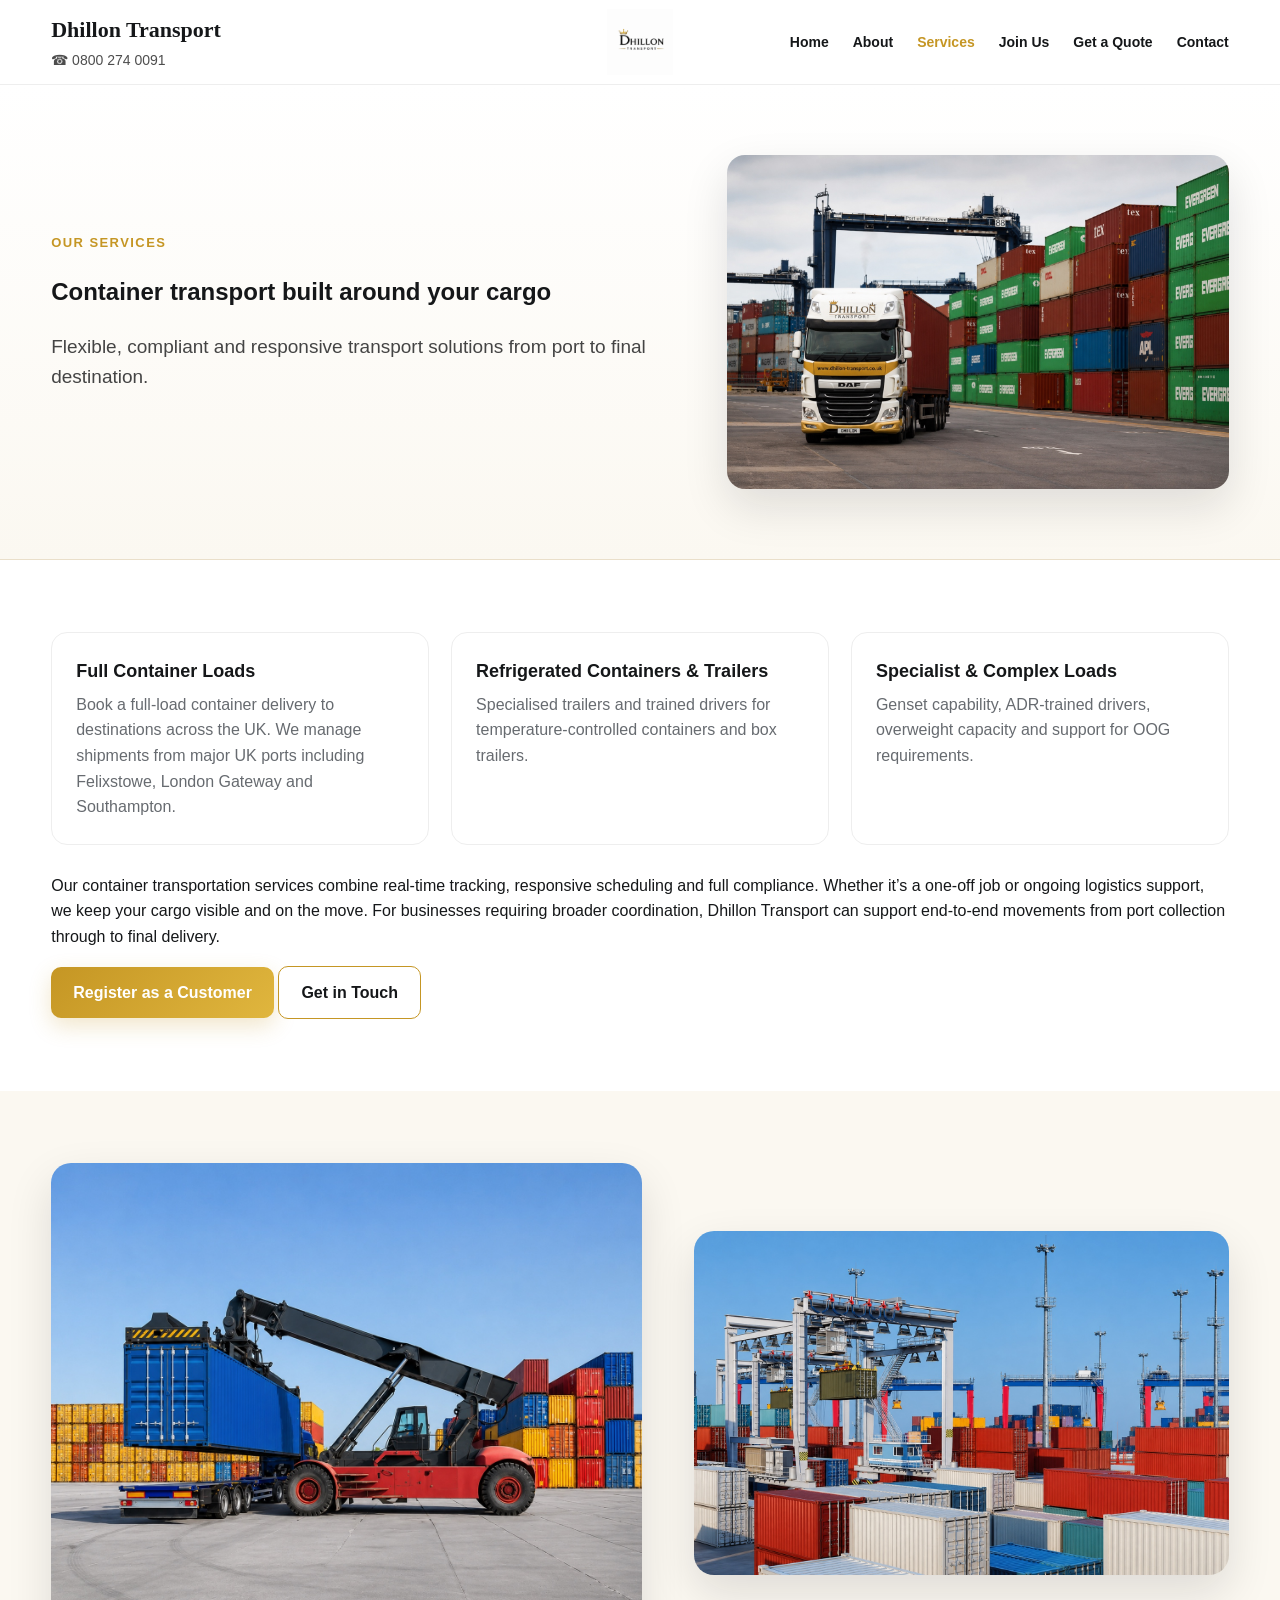
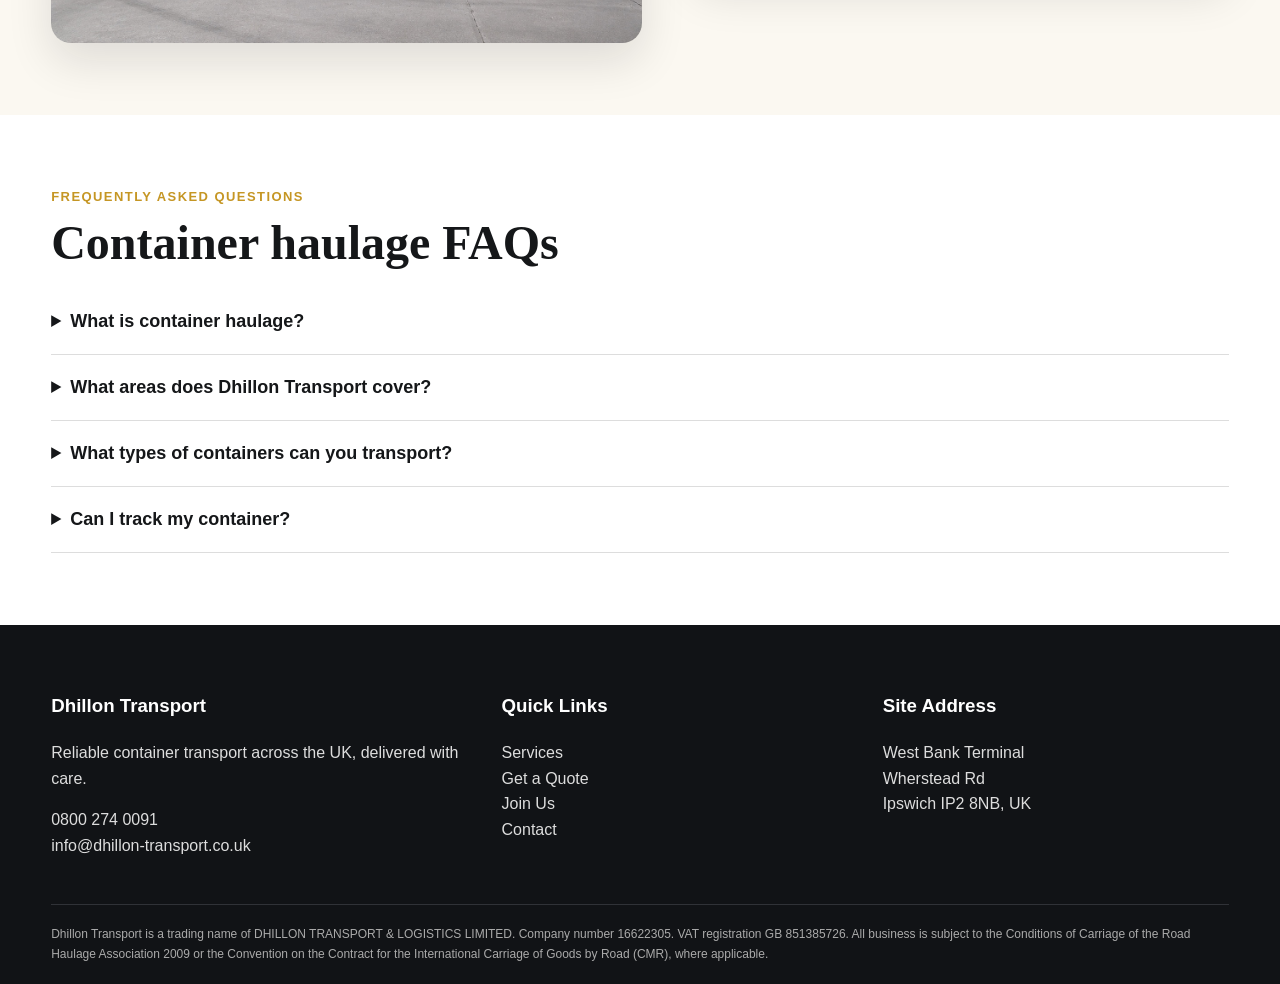
<file: services/index.html>
<!doctype html><html lang="en"><head><meta charset="utf-8"><meta name="viewport" content="width=device-width,initial-scale=1">
<title>Services | Dhillon Transport</title><meta name="description" content="Dhillon Transport & Logistics - reliable container transport throughout the UK.">
<link rel="icon" href="/favicon.ico"><link rel="stylesheet" href="/assets/css/style.css"></head><body>
<header class="site-header"><div class="container navbar">
      <div class="brand-small"><strong>Dhillon Transport</strong><a class="phone" href="tel:08002740091">☎ 0800 274 0091</a></div>
      <a class="logo" href="/"><img src="/images/logo.png" alt="Dhillon Transport"></a>
      <nav class="nav-links"><a class="" href="/">Home</a><a class="" href="/about">About</a><a class="active" href="/services">Services</a><a class="" href="/join-us">Join Us</a><a class="" href="/get-a-quote">Get a Quote</a><a class="" href="/contact">Contact</a></nav><button class="menu-btn" aria-label="Menu">☰</button>
    </div></header>
<main><section class="page-hero"><div class="container"><div><div class="eyebrow">Our Services</div><h1>Container transport built around your cargo</h1><p class="lead">Flexible, compliant and responsive transport solutions from port to final destination.</p></div><img src="/images/port-truck.jpg" alt="Dhillon Transport at container terminal"></div></section>
<section class="section"><div class="container">
<div class="grid-3">
<div class="feature"><b>Full Container Loads</b><span>Book a full-load container delivery to destinations across the UK. We manage shipments from major UK ports including Felixstowe, London Gateway and Southampton.</span></div>
<div class="feature"><b>Refrigerated Containers &amp; Trailers</b><span>Specialised trailers and trained drivers for temperature-controlled containers and box trailers.</span></div>
<div class="feature"><b>Specialist &amp; Complex Loads</b><span>Genset capability, ADR-trained drivers, overweight capacity and support for OOG requirements.</span></div>
</div>
<div style="margin-top:28px"><p>Our container transportation services combine real-time tracking, responsive scheduling and full compliance. Whether it’s a one-off job or ongoing logistics support, we keep your cargo visible and on the move. For businesses requiring broader coordination, Dhillon Transport can support end-to-end movements from port collection through to final delivery.</p>
<a class="btn" href="/join-us">Register as a Customer</a> <a class="btn outline" href="/contact">Get in Touch</a></div>
</div></section>
<section class="section alt"><div class="container split"><div class="banner-img"><img src="/images/reach-stacker.jpg" alt="Container handling"></div><div class="banner-img"><img src="/images/terminal-cranes.jpg" alt="Container terminal cranes"></div></div></section>
<section class="section"><div class="container faq"><div class="eyebrow">Frequently Asked Questions</div><h2>Container haulage FAQs</h2>
<details><summary>What is container haulage?</summary><p>Container haulage is the transportation of shipping containers between ports, terminals, warehouses, distribution centres and final delivery points, ensuring goods move safely and efficiently.</p></details>
<details><summary>What areas does Dhillon Transport cover?</summary><p>We provide nationwide container haulage services across the UK, regularly supporting collections from ports including Felixstowe, Tilbury and London Gateway, with deliveries across England, Scotland and Wales.</p></details>
<details><summary>What types of containers can you transport?</summary><p>We can support standard 20ft and 40ft containers, refrigerated containers, hazardous-goods movements and specialist loads, subject to job requirements and compliance checks.</p></details>
<details><summary>Can I track my container?</summary><p>Yes. Our transport operation uses vehicle tracking so customers can receive status updates throughout the movement of their shipment.</p></details>
</div></section></main><footer class="footer"><div class="container">
    <div class="footer-grid">
      <div><h3>Dhillon Transport</h3><p>Reliable container transport across the UK, delivered with care.</p><p><a href="tel:08002740091">0800 274 0091</a><br><a href="mailto:info@dhillon-transport.co.uk">info@dhillon-transport.co.uk</a></p></div>
      <div><h3>Quick Links</h3><p><a href="/services">Services</a><br><a href="/get-a-quote">Get a Quote</a><br><a href="/join-us">Join Us</a><br><a href="/contact">Contact</a></p></div>
      <div><h3>Site Address</h3><p>West Bank Terminal<br>Wherstead Rd<br>Ipswich IP2 8NB, UK</p></div>
    </div>
    <div class="legal">Dhillon Transport is a trading name of DHILLON TRANSPORT &amp; LOGISTICS LIMITED. Company number 16622305. VAT registration GB 851385726. All business is subject to the Conditions of Carriage of the Road Haulage Association 2009 or the Convention on the Contract for the International Carriage of Goods by Road (CMR), where applicable.</div>
    </div></footer><script src="/assets/js/script.js"></script></body></html>
</file>
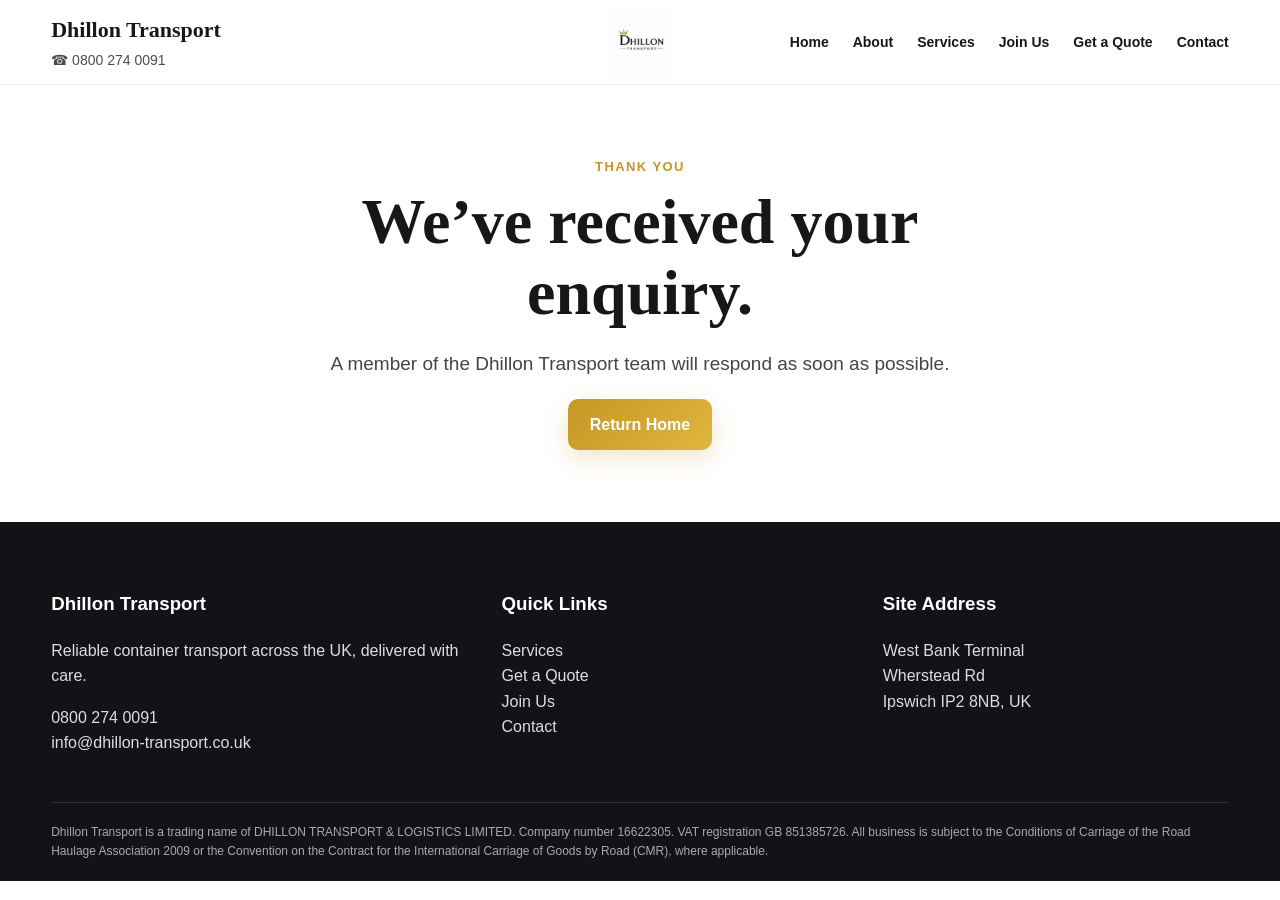
<file: thank-you/index.html>
<!doctype html><html lang="en"><head><meta charset="utf-8"><meta name="viewport" content="width=device-width,initial-scale=1">
<title>Thank You | Dhillon Transport</title><meta name="description" content="Dhillon Transport & Logistics - reliable container transport throughout the UK.">
<link rel="icon" href="/favicon.ico"><link rel="stylesheet" href="/assets/css/style.css"></head><body>
<header class="site-header"><div class="container navbar">
      <div class="brand-small"><strong>Dhillon Transport</strong><a class="phone" href="tel:08002740091">☎ 0800 274 0091</a></div>
      <a class="logo" href="/"><img src="/images/logo.png" alt="Dhillon Transport"></a>
      <nav class="nav-links"><a class="" href="/">Home</a><a class="" href="/about">About</a><a class="" href="/services">Services</a><a class="" href="/join-us">Join Us</a><a class="" href="/get-a-quote">Get a Quote</a><a class="" href="/contact">Contact</a></nav><button class="menu-btn" aria-label="Menu">☰</button>
    </div></header><main><section class="section"><div class="container" style="text-align:center;max-width:760px"><div class="eyebrow">Thank You</div><h1>We’ve received your enquiry.</h1><p class="lead">A member of the Dhillon Transport team will respond as soon as possible.</p><a class="btn" href="/">Return Home</a></div></section></main><footer class="footer"><div class="container">
    <div class="footer-grid">
      <div><h3>Dhillon Transport</h3><p>Reliable container transport across the UK, delivered with care.</p><p><a href="tel:08002740091">0800 274 0091</a><br><a href="mailto:info@dhillon-transport.co.uk">info@dhillon-transport.co.uk</a></p></div>
      <div><h3>Quick Links</h3><p><a href="/services">Services</a><br><a href="/get-a-quote">Get a Quote</a><br><a href="/join-us">Join Us</a><br><a href="/contact">Contact</a></p></div>
      <div><h3>Site Address</h3><p>West Bank Terminal<br>Wherstead Rd<br>Ipswich IP2 8NB, UK</p></div>
    </div>
    <div class="legal">Dhillon Transport is a trading name of DHILLON TRANSPORT &amp; LOGISTICS LIMITED. Company number 16622305. VAT registration GB 851385726. All business is subject to the Conditions of Carriage of the Road Haulage Association 2009 or the Convention on the Contract for the International Carriage of Goods by Road (CMR), where applicable.</div>
    </div></footer><script src="/assets/js/script.js"></script></body></html>
</file>
<file: assets/css/style.css>
:root{--gold:#c59624;--gold2:#e0b63e;--ink:#151719;--muted:#676b70;--cream:#fbf8f1;--line:#eadfca;--shadow:0 18px 45px rgba(18,20,22,.12)}
*{box-sizing:border-box}html{scroll-behavior:smooth}body{margin:0;font-family:Inter,Arial,Helvetica,sans-serif;color:var(--ink);background:#fff;line-height:1.6}
img{max-width:100%;display:block}a{color:inherit;text-decoration:none}.container{width:min(1180px,92%);margin:auto}
.site-header{position:sticky;top:0;z-index:40;background:rgba(255,255,255,.96);backdrop-filter:blur(10px);border-bottom:1px solid #eee}
.navbar{height:84px;display:grid;grid-template-columns:1fr auto 1fr;align-items:center;gap:24px}.brand-small strong{display:block;font-family:Georgia,serif;font-size:22px}.brand-small a.phone{font-size:14px;color:#4d4d4d}
.logo img{width:180px;height:66px;object-fit:contain}.nav-links{display:flex;justify-content:flex-end;gap:24px;align-items:center;font-size:14px;font-weight:700}.nav-links a:hover,.nav-links a.active{color:var(--gold)}
.menu-btn{display:none;border:1px solid var(--line);background:#fff;border-radius:10px;padding:10px 12px;font-size:20px}
.btn{display:inline-flex;align-items:center;justify-content:center;gap:8px;background:linear-gradient(135deg,var(--gold),var(--gold2));color:white;padding:13px 22px;border-radius:10px;border:0;font-weight:800;box-shadow:0 8px 22px rgba(197,150,36,.24);cursor:pointer}.btn:hover{transform:translateY(-1px)}.btn.dark{background:#17191c}.btn.outline{background:#fff;color:var(--ink);border:1px solid var(--gold);box-shadow:none}
.hero-image{position:relative;background:#fff}.hero-image img{width:100%;height:auto}.hotspot{position:absolute;display:block;border-radius:10px}.hotspot:hover{outline:3px solid rgba(197,150,36,.35)}
.section{padding:72px 0}.section.alt{background:var(--cream)}.eyebrow{color:var(--gold);font-weight:800;letter-spacing:.11em;text-transform:uppercase;font-size:13px}.section h1,.section h2{font-family:Georgia,serif;line-height:1.12;margin:8px 0 20px}.section h1{font-size:clamp(38px,5vw,68px)}.section h2{font-size:clamp(30px,4vw,48px)}.lead{font-size:19px;color:#444;max-width:760px}
.split{display:grid;grid-template-columns:1.05fr .95fr;gap:52px;align-items:center}.card{background:#fff;border:1px solid #eee;border-radius:20px;box-shadow:var(--shadow);overflow:hidden}.card.pad{padding:30px}
.visual-link{position:relative;border-radius:18px;overflow:hidden;box-shadow:var(--shadow)}.visual-link img{width:100%}.visual-link .overlay-btn{position:absolute;left:50%;bottom:6%;transform:translateX(-50%)}
.grid-3{display:grid;grid-template-columns:repeat(3,1fr);gap:22px}.grid-4{display:grid;grid-template-columns:repeat(4,1fr);gap:18px}.feature{padding:24px;border:1px solid #eee;border-radius:16px;background:#fff}.feature b{display:block;font-size:18px;margin-bottom:6px}.feature span{color:var(--muted)}
.banner-img{border-radius:20px;box-shadow:var(--shadow);overflow:hidden}.banner-img img{width:100%;height:auto}
.map-wrap{border-radius:20px;overflow:hidden;box-shadow:var(--shadow);min-height:430px}.map-wrap iframe{width:100%;height:430px;border:0}
.form-shell{max-width:930px;margin:auto;background:rgba(255,255,255,.96);padding:34px;border-radius:22px;box-shadow:var(--shadow);border:1px solid rgba(255,255,255,.8)}.form-grid{display:grid;grid-template-columns:repeat(2,1fr);gap:18px}.field.full{grid-column:1/-1}.field label{font-weight:800;font-size:14px;display:block;margin-bottom:7px}.field input,.field select,.field textarea{width:100%;padding:14px 15px;border:1px solid #d8d8d8;border-radius:10px;font:inherit;background:#fff}.field textarea{min-height:140px;resize:vertical}.form-bg{position:relative;background-size:cover;background-position:center;padding:90px 0}.form-bg:before{content:"";position:absolute;inset:0;background:rgba(15,16,18,.55);backdrop-filter:blur(4px)}.form-bg>.container{position:relative}
.faq details{border-bottom:1px solid #ddd;padding:18px 0}.faq summary{cursor:pointer;font-weight:800;font-size:18px}.faq p{color:#555}
.footer{background:#111316;color:#ddd;padding:48px 0 20px}.footer-grid{display:grid;grid-template-columns:1.2fr 1fr 1fr;gap:35px}.footer h3{color:white}.footer a{color:#ddd}.footer a:hover{color:var(--gold)}.legal{border-top:1px solid #303237;margin-top:30px;padding-top:20px;font-size:12px;color:#aaa}
.page-hero{padding:70px 0;background:linear-gradient(180deg,#fff,var(--cream));border-bottom:1px solid var(--line)}.page-hero .container{display:grid;grid-template-columns:1fr .8fr;gap:48px;align-items:center}.page-hero img{border-radius:18px;box-shadow:var(--shadow)}
.notice{background:#fff7df;border-left:4px solid var(--gold);padding:14px 16px;border-radius:8px;color:#594817;font-size:14px;margin:20px 0}
@media(max-width:900px){.navbar{grid-template-columns:1fr auto}.brand-small{display:none}.logo{justify-self:start}.nav-links{display:none;position:absolute;top:84px;left:0;right:0;background:white;flex-direction:column;padding:24px;border-bottom:1px solid #eee}.nav-links.open{display:flex}.menu-btn{display:block}.split,.page-hero .container{grid-template-columns:1fr}.grid-3,.grid-4{grid-template-columns:1fr 1fr}.footer-grid{grid-template-columns:1fr}.form-grid{grid-template-columns:1fr}.field.full{grid-column:auto}}
@media(max-width:600px){.section{padding:48px 0}.grid-3,.grid-4{grid-template-columns:1fr}.logo img{width:145px}.navbar{height:72px}.nav-links{top:72px}.form-shell{padding:22px}.hero-image{overflow:hidden}.hero-image img{min-width:920px;width:920px;transform:translateX(-26%)}}
</file>
